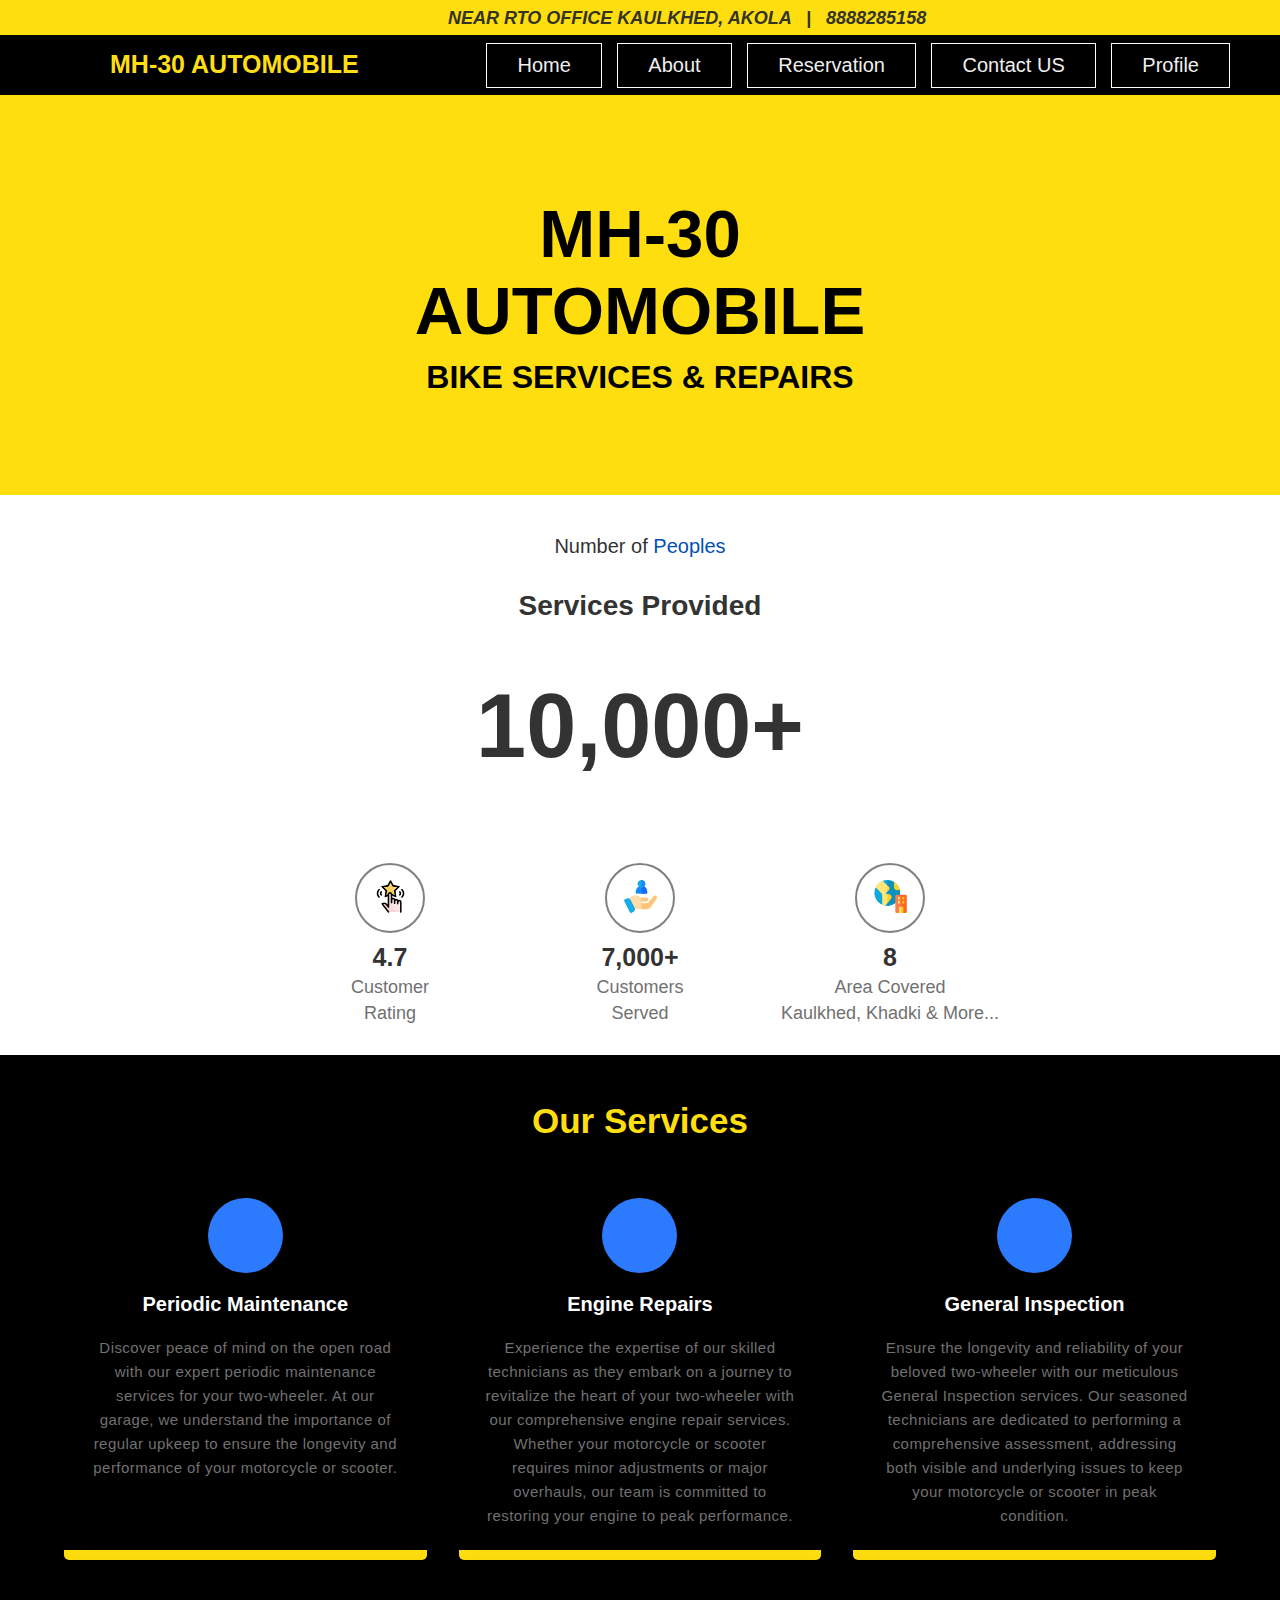
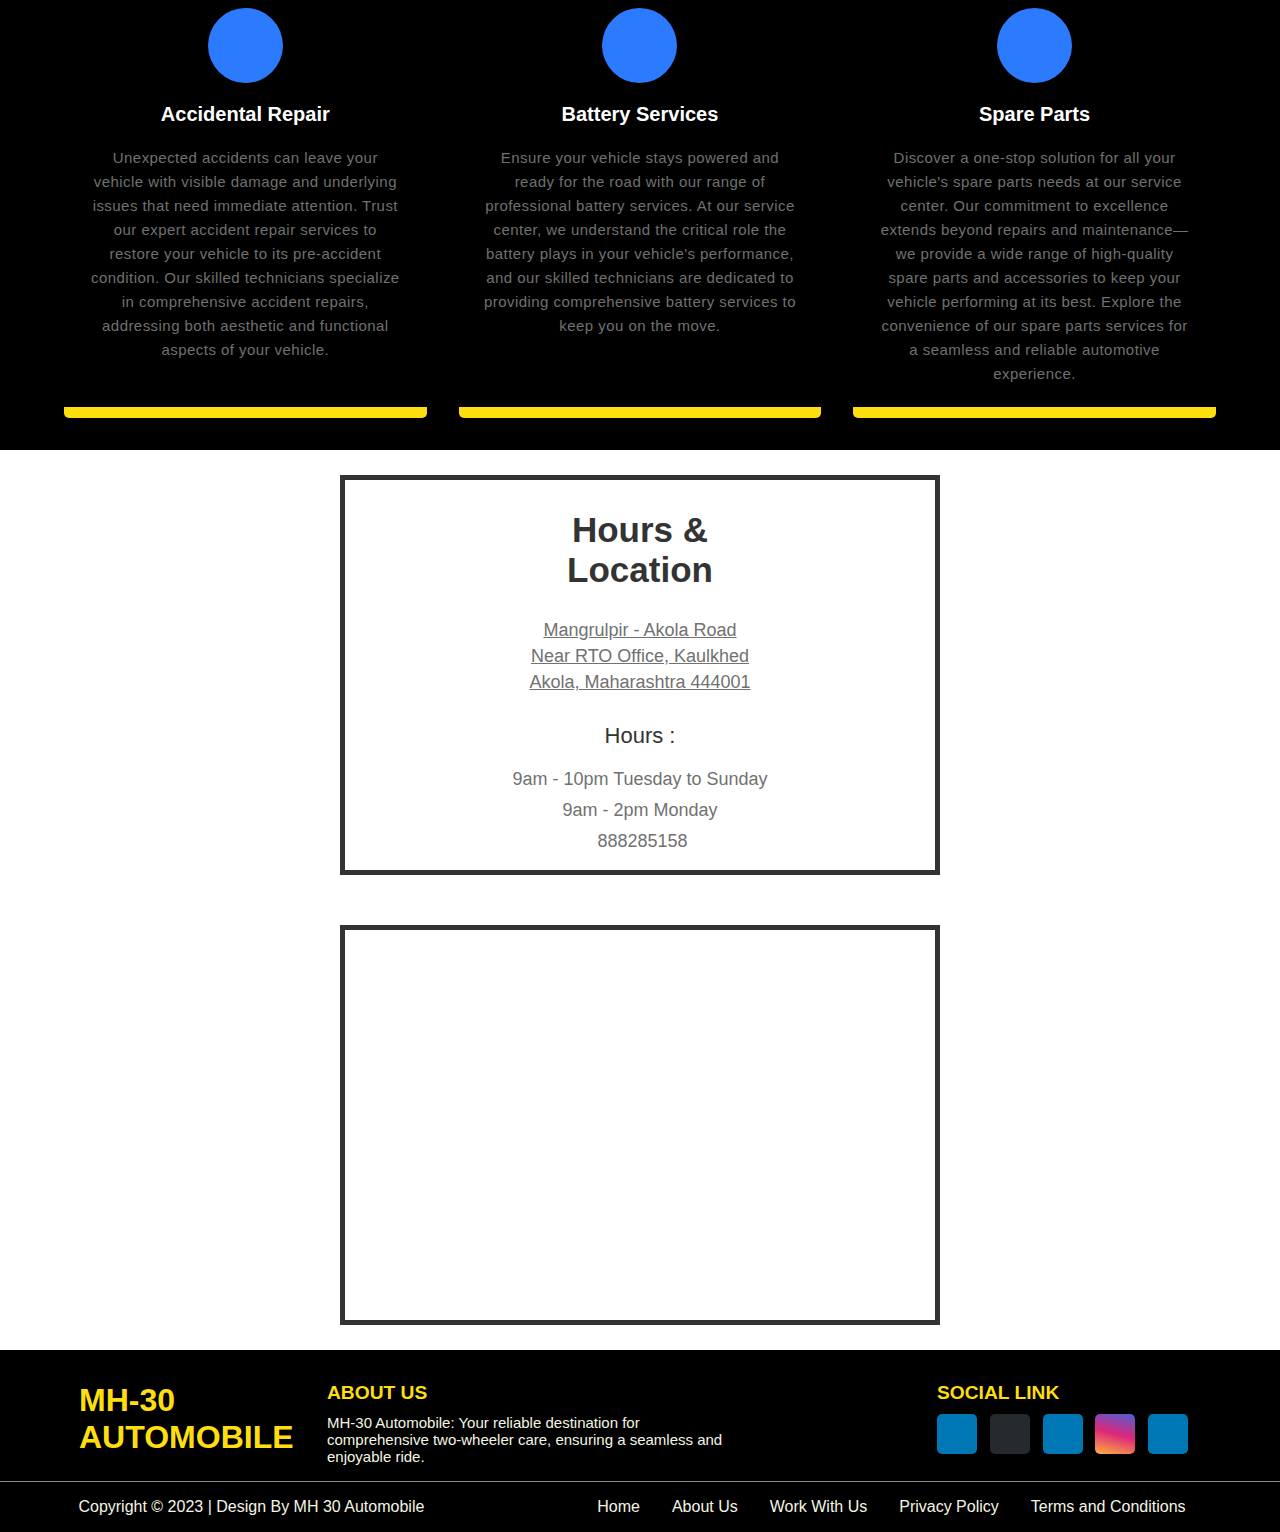
<file: index.html>
<!DOCTYPE html>
<html lang="en">
<head>
    <meta charset="UTF-8">
    <meta name="viewport" content="width=device-width, initial-scale=1.0">
    <title>MH-30 AUTOMOBILE | Home</title>
    <link rel="icon" href="./assets/images/pngtree-letter-x-logo-png-image_3990472.png"/>
    <link rel="stylesheet" href="./styles/style.css" type="text/css"/>
    <link rel="stylesheet" href="https://cdnjs.cloudflare.com/ajax/libs/font-awesome/6.4.2/css/all.min.css" integrity="sha512-z3gLpd7yknf1YoNbCzqRKc4qyor8gaKU1qmn+CShxbuBusANI9QpRohGBreCFkKxLhei6S9CQXFEbbKuqLg0DA==" crossorigin="anonymous" referrerpolicy="no-referrer" />
   
</head>
<body">

    <!--Header Section Start From Here-->
    <header>
        <!--Address Section Start From Here-->
        <div class="address">
            <p class="addText">NEAR RTO OFFICE KAULKHED, AKOLA &nbsp; | &nbsp;<i class="fa-solid fa-phone"></i>&nbsp;8888285158</p>
        </div>
        <!--Address Section Close Here-->
        <!--Navbar Section Start From Here -->
        <div class="nav">
            <input type="checkbox" id="nav-check">
            <div class="nav-header">
              <div class="nav-title">
                MH-30 AUTOMOBILE
              </div>
            </div>
            <div class="nav-btn">
              <label for="nav-check">
                <span></span>
                <span></span>
                <span></span>
              </label>
            </div>
            
            <div class="nav-links">
              <a href="./index.html" target="_self">Home</a>
              <a href="./Pages/about.html" target="_self">About</a>
              <a href="#" target="_self">Reservation</a>
              <a href="./Pages/contact.html" target="_self">Contact US</a>
              <a href="./index.html" target="_self">Profile</a>
            </div>
          </div>
        <!--Navbar Section Close Here-->
    </header>
    <!--Header Section Close Here-->

    <!--Main Section Start Here-->
    <main id="content">
        
    <!--Search Section-->
    <div class="flex-container1">
        <div>
            <p>MH-30 AUTOMOBILE</p>
            <div id="dropdownDiv">
                <p>BIKE SERVICES & REPAIRS</p>
            </div>
        </div>
        
    </div>
    <!--Search Section Close Here-->


    <!--Main Section First-->
    <section>
        
        <div class="homeContainer">
            <div class="desc_1">
                <p>Number of <span class="desc_span">Peoples</span></p>
            </div>
            <div class="desc_2">
                <p>Services Provided</p>
            </div>
            <div class="desc_3">
                <p>10,000+</p>
            </div>
        </div>

        <div class="ratingContainer">
            <div>
                <div class="logo">
                    <img src="./assets/icon/ratings.png" alt="rating"/>
                </div>
                <span class="rating_heading">4.7</span>
                <span class="rating_subheading">Customer</span>
                <span class="rating_subheading">Rating</span>
            </div>

            <div>
                <div class="logo">
                    <img src="./assets/icon/serviced.png" alt="serviced"/>
                </div>
                <span class="rating_heading">7,000+</span>
                <span class="rating_subheading">Customers</span>
                <span class="rating_subheading">Served</span>
            </div>

            <div>
                <div class="logo">
                    <img src="./assets/icon/office.png" alt="office"/>
                </div>
                <span class="rating_heading">8</span>
                <span class="rating_subheading">Area Covered</span>
                <span class="rating_subheading">Kaulkhed, Khadki & More...</span>
            </div>
        </div>
    </section>

    
    <!--Create a section that describes the restaurant.-->
    <section class="service-section">
        <div class="row">
          <p class="section-heading">Our Services</p>
        </div>
        <div class="row">
          <div class="column">
            <div class="card">
              <div class="icon-wrapper">
                <!-- <i class="fas fa-hammer"></i> -->
                <i class="fa-solid fa-calendar-days"></i>
              </div>
              <h3 class="service-heading">Periodic Maintenance</h3>
              <p class="service-desc">
                Discover peace of mind on the open road with our expert periodic maintenance services for your two-wheeler. At our garage, we understand the importance of regular upkeep to ensure the longevity and performance of your motorcycle or scooter.
              </p>
            </div>
          </div>
          <div class="column">
            <div class="card">
              <div class="icon-wrapper">
                <!-- <i class="fas fa-brush"></i> -->
                <i class="fa-solid fa-gear"></i>
              </div>
              <h3 class="service-heading">Engine Repairs</h3>
              <p class="service-desc">
                Experience the expertise of our skilled technicians as they embark on a journey to revitalize the heart of your two-wheeler with our comprehensive engine repair services. Whether your motorcycle or scooter requires minor adjustments or major overhauls, our team is committed to restoring your engine to peak performance.
              </p>
            </div>
          </div>
          <div class="column">
            <div class="card">
              <div class="icon-wrapper">
                <!-- <i class="fas fa-wrench"></i> -->
                <i class="fa-solid fa-screwdriver-wrench"></i>
              </div>
              <h3 class="service-heading">General Inspection</h3>
              <p class="service-desc">
                Ensure the longevity and reliability of your beloved two-wheeler with our meticulous General Inspection services. Our seasoned technicians are dedicated to performing a comprehensive assessment, addressing both visible and underlying issues to keep your motorcycle or scooter in peak condition.
              </p>
            </div>
          </div>
          <div class="column">
            <div class="card">
              <div class="icon-wrapper">
                <!-- <i class="fas fa-truck-pickup"></i> -->
                <i class="fa-solid fa-motorcycle"></i>
              </div>
              <h3 class="service-heading">Accidental Repair</h3>
              <p class="service-desc">
                Unexpected accidents can leave your vehicle with visible damage and underlying issues that need immediate attention. Trust our expert accident repair services to restore your vehicle to its pre-accident condition. Our skilled technicians specialize in comprehensive accident repairs, addressing both aesthetic and functional aspects of your vehicle.
              </p>
            </div>
          </div>
          <div class="column">
            <div class="card">
              <div class="icon-wrapper">
                <!-- <i class="fas fa-broom"></i> -->
                <i class="fa-solid fa-car-battery"></i>
              </div>
              <h3 class="service-heading">Battery Services</h3>
              <p class="service-desc">
                Ensure your vehicle stays powered and ready for the road with our range of professional battery services. At our service center, we understand the critical role the battery plays in your vehicle's performance, and our skilled technicians are dedicated to providing comprehensive battery services to keep you on the move.
              </p>
            </div>
          </div>
          <div class="column">
            <div class="card">
              <div class="icon-wrapper">
                <!-- <i class="fas fa-plug"></i> -->
                <i class="fa-solid fa-cart-shopping"></i>
              </div>
              <h3 class="service-heading">Spare Parts</h3>
              <p class="service-desc">
                Discover a one-stop solution for all your vehicle's spare parts needs at our service center. Our commitment to excellence extends beyond repairs and maintenance—we provide a wide range of high-quality spare parts and accessories to keep your vehicle performing at its best. Explore the convenience of our spare parts services for a seamless and reliable automotive experience.
              </p>
            </div>
          </div>
        </div>
      </section>
    <!--Create a section that displays the restaurant's unique selling points, like images of dishes, special ingredients, or happy customers.-->

    <!--Main Section - 2-->
    <section>
        <div class="locationContainer">
            <div>
                <div class="location">
                    <span class="locationHeading">Hours &</span>
                    <span class="locationHeading">Location</span>
                    <span class="locationSubheading">Mangrulpir - Akola Road </span>
                    <span class="locationSubheading_1">Near RTO Office, Kaulkhed</span>
                    <span class="locationSubheading_1">Akola, Maharashtra 444001</span>
                </div>
                <div class="timing">
                    <span class="timingHeading">Hours : </span>
                    <span class="timingHeading_2">9am - 10pm Tuesday to Sunday</span>
                    <span class="timingHeading_3">9am - 2pm Monday </span>
                    <span class="timingHeading_3"><i class="fa-solid fa-phone"></i>&nbsp;888285158</span>
                </div>
            </div>
            <div>
                <iframe src="https://www.google.com/maps/embed?pb=!1m18!1m12!1m3!1d3732.923018325362!2d77.0147766748109!3d20.67271068088905!2m3!1f0!2f0!3f0!3m2!1i1024!2i768!4f13.1!3m3!1m2!1s0x3bd72d71a2e3024d%3A0x89568a92b4a2dac9!2sMh%2030%20automobile!5e0!3m2!1sen!2sin!4v1694452022512!5m2!1sen!2sin" width="100%" height="100%" style="border:0;" allowfullscreen="" loading="lazy" referrerpolicy="no-referrer-when-downgrade"></iframe>
            </div>
        </div>
    </section>  


    </main>
    <!--Main Section Close Here-->


    <!--Footer Section Start From Here-->
    <footer id="footer">
        <div class="upper-footer">
            <div class="up-left">
                <div class="image">
                   <p>MH-30 AUTOMOBILE</p>
                </div>
                <div class="content">
                    <h2 class="footer-heading"> About Us</h2>
                    <p class="description">
                        MH-30 Automobile: Your reliable destination for comprehensive two-wheeler care, ensuring a seamless and enjoyable ride.
                    </p>
                </div>
            </div>
            <div class="up-right">
                <h2 class="footer-heading">Social Link</h2>
                <ul>
                    <li class="linkedIn"><a href="https://www.linkedin.com/in/fullstack-devloper-rushikesh-ingale/" target="_blank"><i class="fa-brands fa-twitter" style="color: #ffffff;"></i></a></li>
                    <li class="github"><a href="https://github.com/MrRushikesh" target="_blank"><i class="fa-brands fa-github" style="color: #fafcff;"></i></a></li>
                    <li class="linkedIn"><a href="#"><i class="fa-brands fa-facebook-f" style="color: #ffffff;"></i></a></li>
                    <li class="instagram"><a href="#"><i class="fa-brands fa-instagram" style="color: #ffffff;"></i></a></li>
                    <li class="youtube"><a href="#"></a><i class="fa-brands fa-linkedin" style="color: #ffffff;"></i></li>
                </ul>
            </div>
        </div>

        <div class="down-footer">
            <p class="leftPara">Copyright &copy; 2023 | Design By MH 30 Automobile</p>
            <ul class="footer-li">
                <li><a href="./index.html">Home</a></li>
                <li><a href="./Pages/about.html">About Us</a></li>
                <li><a href="#">Work With Us</a></li>
                <li><a href="#">Privacy Policy</a></li>
                <li><a href="#">Terms and Conditions</a></li>
            </ul>
        </div>
    </footer>

   
   

    
</body>
</html>
</file>
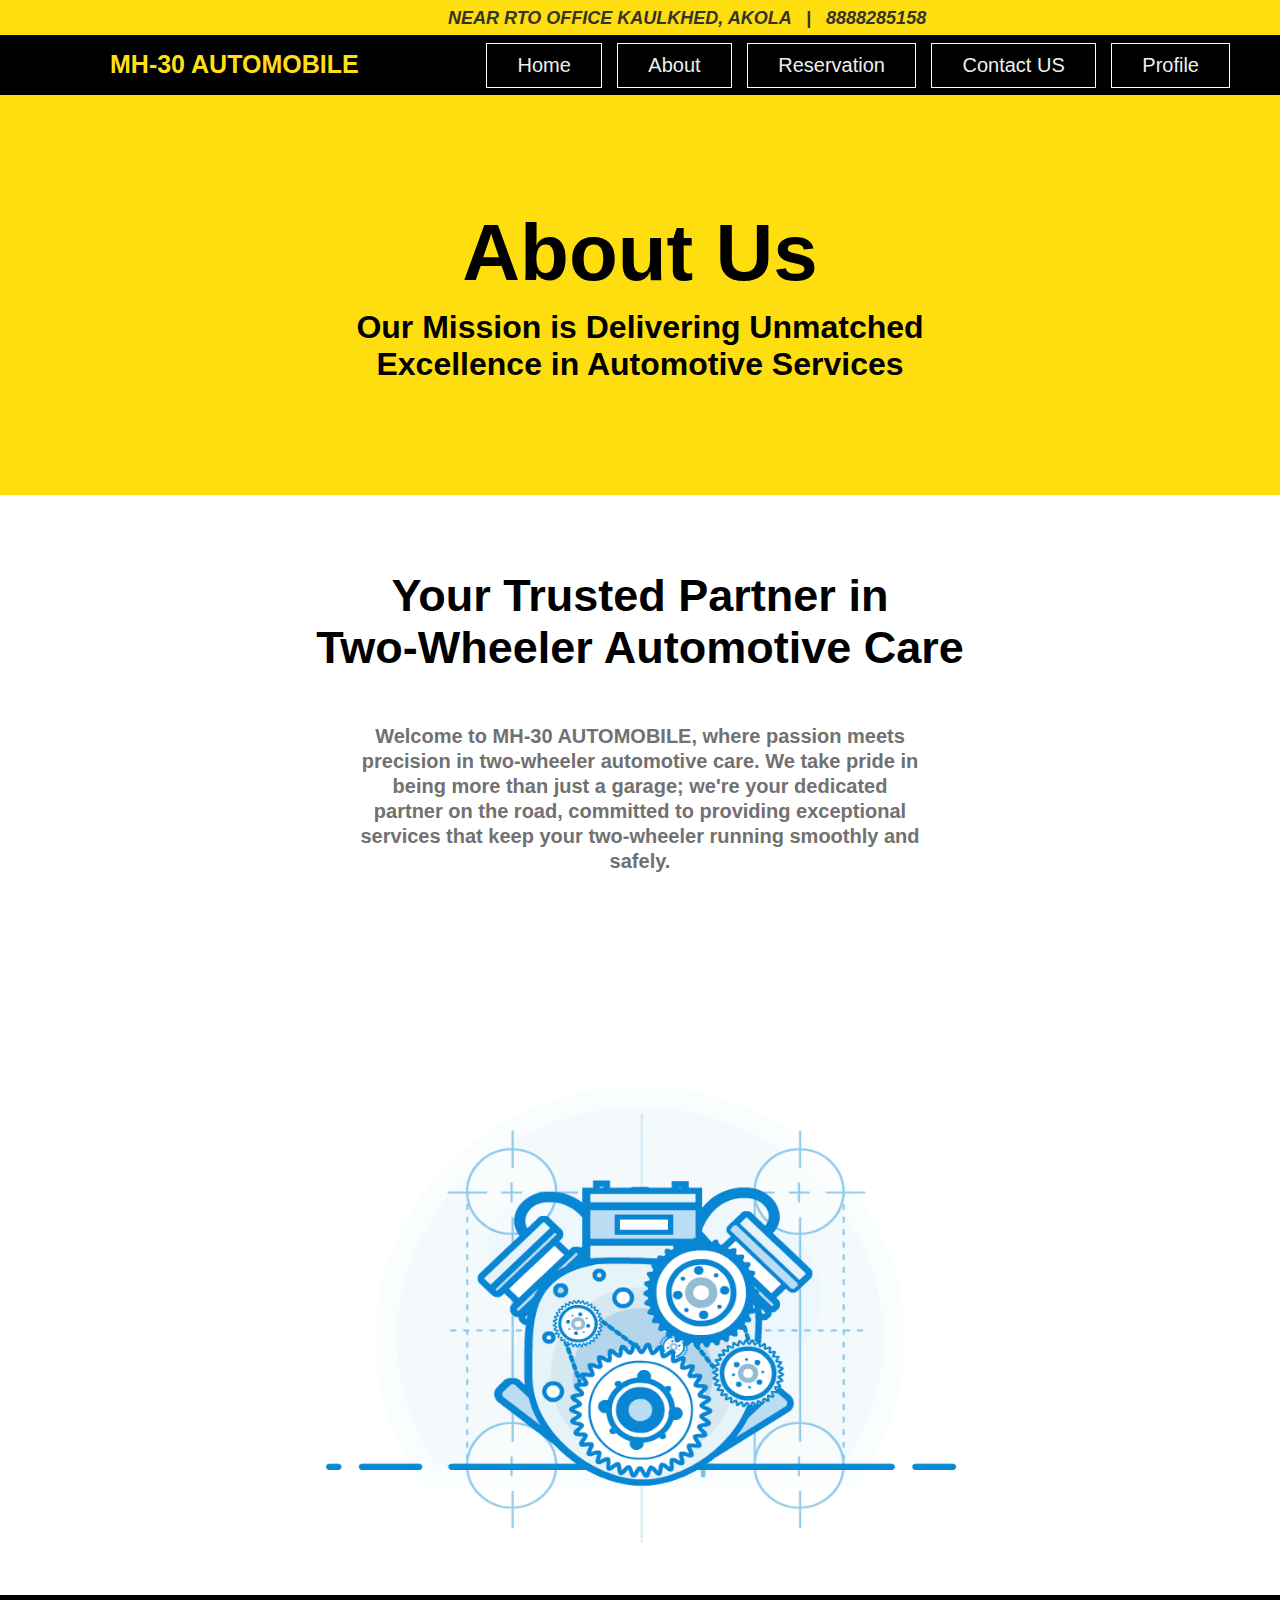
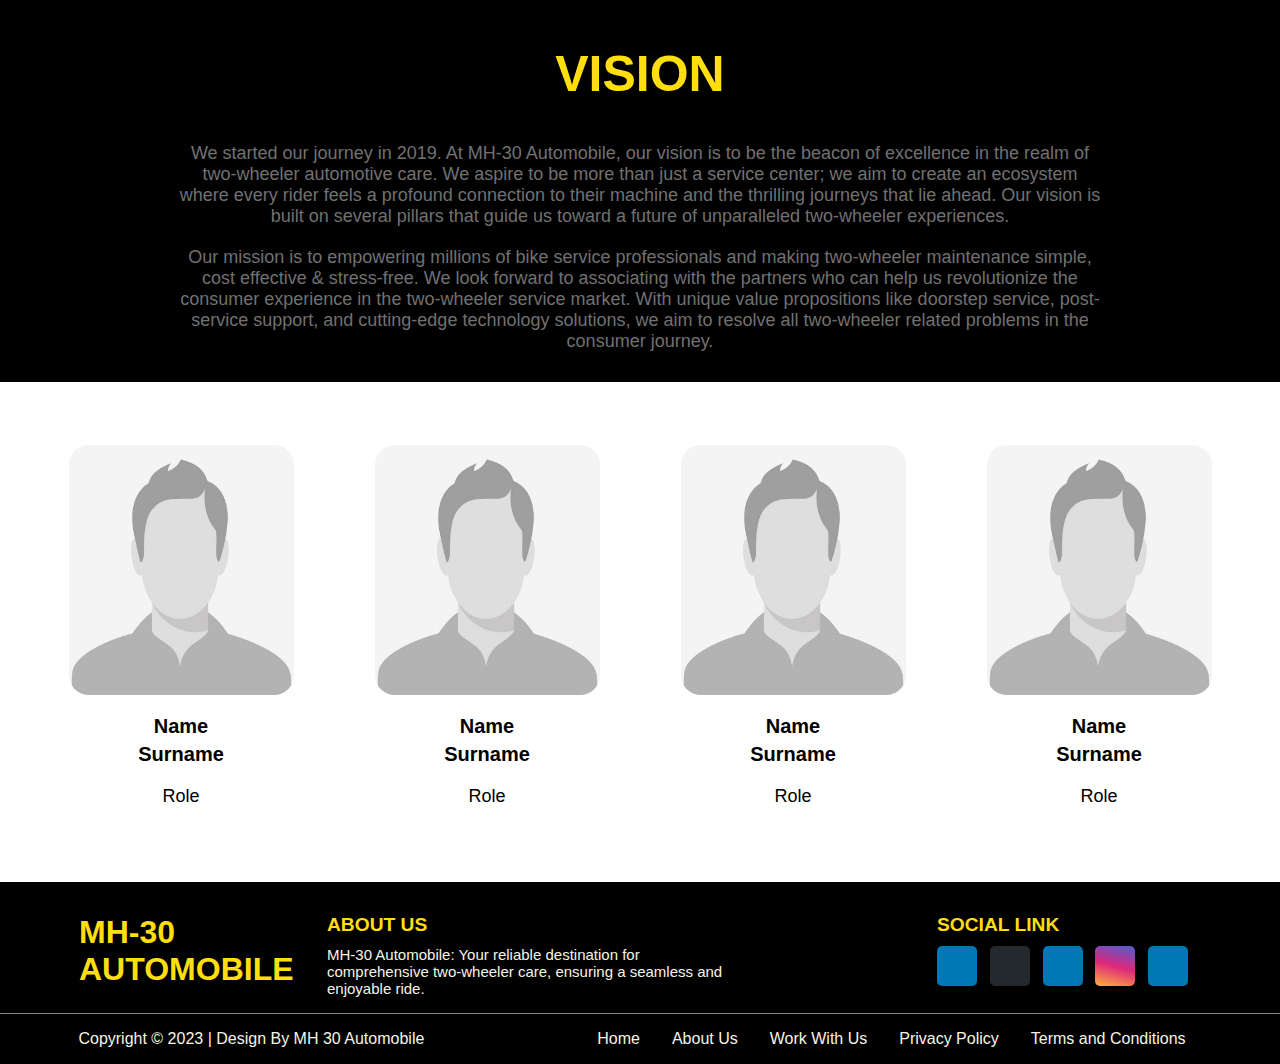
<file: Pages/about.html>
<!DOCTYPE html>
<html lang="en">
<head>
    <meta charset="UTF-8">
    <meta name="viewport" content="width=device-width, initial-scale=1.0">
    <title>MH-30 AUTOMOBILE| About</title>
    <link rel="icon" href="../assets/images/pngtree-letter-x-logo-png-image_3990472.png"/>
    <link rel="stylesheet" type="text/css" href="../styles/about.css"/>
    <link rel="stylesheet" href="https://cdnjs.cloudflare.com/ajax/libs/font-awesome/6.4.2/css/all.min.css" integrity="sha512-z3gLpd7yknf1YoNbCzqRKc4qyor8gaKU1qmn+CShxbuBusANI9QpRohGBreCFkKxLhei6S9CQXFEbbKuqLg0DA==" crossorigin="anonymous" referrerpolicy="no-referrer" />
    
</head>
<body>
    <!--Header Section Start From Here-->
    <header>
        <!--Address Section Start From Here-->
        <div class="address">
            <p class="addText">NEAR RTO OFFICE KAULKHED, AKOLA &nbsp; | &nbsp;<i class="fa-solid fa-phone"></i>&nbsp;8888285158</p>
        </div>
        <!--Address Section Close Here-->
        <!--Navbar Section Start From Here -->
        <div class="nav">
            <input type="checkbox" id="nav-check">
            <div class="nav-header">
              <div class="nav-title">
                MH-30 AUTOMOBILE
              </div>
            </div>
            <div class="nav-btn">
              <label for="nav-check">
                <span></span>
                <span></span>
                <span></span>
              </label>
            </div>
            
            <div class="nav-links">
              <a href="../index.html" target="_self">Home</a>
              <a href="./about.html" target="_self">About</a>
              <a href="#" target="_self">Reservation</a>
              <a href="./contact.html" target="_self">Contact US</a>
              <a href="../index.html" target="_self">Profile</a>
            </div>
          </div>
        <!--Navbar Section Close Here-->
    </header>
    <!--Header Section Close Here-->

  

    <!--Restaurant images.-->
    <section>
        <div class="flex-container1">
            <div>
                <p>About Us</p>
                <div id="dropdownDiv">
                    <p>Our Mission is Delivering Unmatched Excellence in Automotive Services</p>
                </div>
            </div>
            
        </div>
    </section>


    <!--Create a section containing the history of the restaurant.-->
    <section>
        <div class="historyContainer">
            <div>
               <div class="historyHeading">
                    <span>Your Trusted Partner in</span>
                    <span>Two-Wheeler Automotive Care</span>
               </div>
               <div class="historyDesc">
                    <p>Welcome to MH-30 AUTOMOBILE, where passion meets precision in two-wheeler automotive care. We take pride in being more than just a garage; we're your dedicated partner on the road, committed to providing exceptional services that keep your two-wheeler running smoothly and safely.</p>
               </div>
            </div>

            <div>
                <img src="../assets/gif/engine-animation.gif" alt="pic"/>
            </div>

        </div>
    </section>


    <section>
        <div class="detailsContainer">
            <div>
               <div class="detailsHeading">
                    <span>VISION</span>
               </div>
               <div class="detailsDesc">
                    <p>We started our journey in 2019. At MH-30 Automobile, our vision is to be the beacon of excellence in the realm of two-wheeler automotive care. We aspire to be more than just a service center; we aim to create an ecosystem where every rider feels a profound connection to their machine and the thrilling journeys that lie ahead. Our vision is built on several pillars that guide us toward a future of unparalleled two-wheeler experiences.

                    </p>

                    <p>Our mission is to empowering millions of bike service professionals and making two-wheeler maintenance simple, cost effective & stress-free. We look forward to associating with the partners who can help us revolutionize the consumer experience in the two-wheeler service market. With unique value propositions like doorstep service, post-service support, and cutting-edge technology solutions, we aim to resolve all two-wheeler related problems in the consumer journey.</p>
               </div>
            </div>
        </div>
    </section>


    <!--Staff & chef review/ introduction/overview etc.-->
    <section>
        <div class="staffContainer">
            <div class="box">
               <img src="../assets/gif/pic.jpg" alt="pic1"/>
               <span class="staffName">Name</span>
               <span class="staffSurname">Surname</span>
               <span class="staffRole">Role</span>
            </div>

            <div>
                <img src="../assets/gif/pic.jpg" alt="pic1"/>
                <span class="staffName">Name</span>
                <span class="staffSurname">Surname</span>
                <span class="staffRole">Role</span>
             </div>

             <div>
                <img src="../assets/gif/pic.jpg" alt="pic1"/>
                <span class="staffName">Name</span>
                <span class="staffSurname">Surname</span>
                <span class="staffRole">Role</span>
             </div>

             <div>
                <img src="../assets/gif/pic.jpg" alt="pic1"/>
                <span class="staffName">Name</span>
                <span class="staffSurname">Surname</span>
                <span class="staffRole">Role</span>
             </div>


        </div>

    </section>

    
    <!--Footer Section Start From Here-->
    <footer id="footer">
        <div class="upper-footer">
            <div class="up-left">
                <div class="image">
                   <p>MH-30 AUTOMOBILE</p>
                </div>
                <div class="content">
                    <h2 class="footer-heading"> About Us</h2>
                    <p class="description">
                        MH-30 Automobile: Your reliable destination for comprehensive two-wheeler care, ensuring a seamless and enjoyable ride.
                    </p>
                </div>
            </div>
            <div class="up-right">
                <h2 class="footer-heading">Social Link</h2>
                <ul>
                    <li class="linkedIn"><a href="https://www.linkedin.com/in/fullstack-devloper-rushikesh-ingale/" target="_blank"><i class="fa-brands fa-twitter" style="color: #ffffff;"></i></a></li>
                    <li class="github"><a href="https://github.com/MrRushikesh" target="_blank"><i class="fa-brands fa-github" style="color: #fafcff;"></i></a></li>
                    <li class="linkedIn"><a href="#"><i class="fa-brands fa-facebook-f" style="color: #ffffff;"></i></a></li>
                    <li class="instagram"><a href="#"><i class="fa-brands fa-instagram" style="color: #ffffff;"></i></a></li>
                    <li class="youtube"><a href="#"></a><i class="fa-brands fa-linkedin" style="color: #ffffff;"></i></li>
                </ul>
            </div>
        </div>

        <div class="down-footer">
            <p class="leftPara">Copyright &copy; 2023 | Design By MH 30 Automobile</p>
            <ul class="footer-li">
                <li><a href="./index.html">Home</a></li>
                <li><a href="./Pages/about.html">About Us</a></li>
                <li><a href="#">Work With Us</a></li>
                <li><a href="#">Privacy Policy</a></li>
                <li><a href="#">Terms and Conditions</a></li>
            </ul>
        </div>
    </footer>
    

    
</body>
</html>
</file>
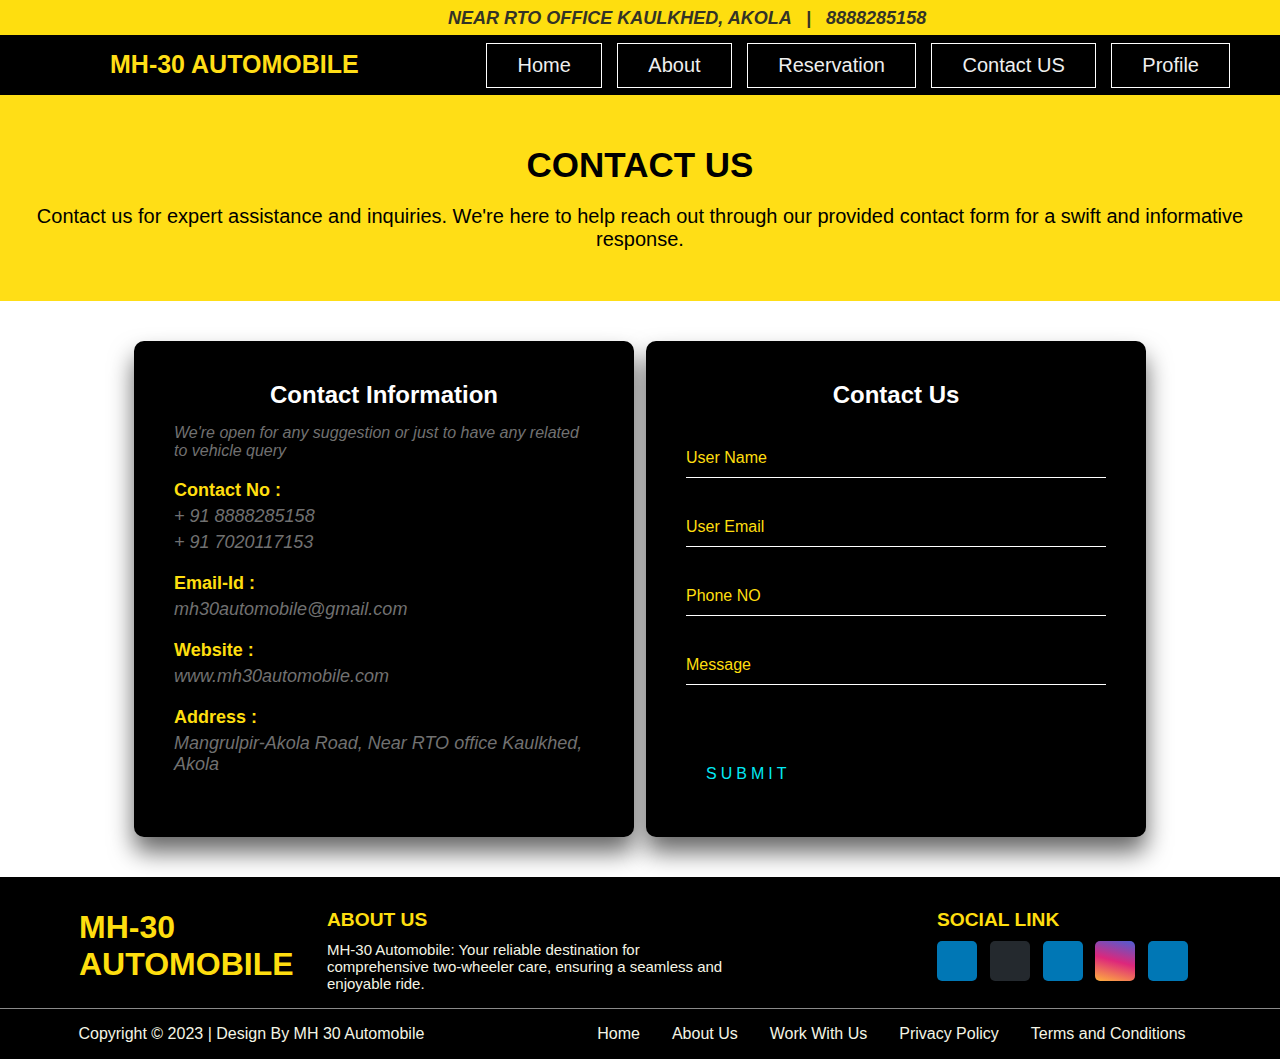
<file: Pages/contact.html>
<!DOCTYPE html>
<html lang="en">
<head>
    <meta charset="UTF-8">
    <meta name="viewport" content="width=device-width, initial-scale=1.0">
    <title>MH-30 AUTOMOBILE | Contact</title>
    <link rel="icon" href="../assets/images/pngtree-letter-x-logo-png-image_3990472.png"/>
    <link rel="stylesheet" href="../styles/contact.css" type="text/css"/>
    <link rel="stylesheet" href="https://cdnjs.cloudflare.com/ajax/libs/font-awesome/6.4.2/css/all.min.css" integrity="sha512-z3gLpd7yknf1YoNbCzqRKc4qyor8gaKU1qmn+CShxbuBusANI9QpRohGBreCFkKxLhei6S9CQXFEbbKuqLg0DA==" crossorigin="anonymous" referrerpolicy="no-referrer" />
 

</head>
<body>
    
    <!--Header Section Start From Here-->
    <header>
        <!--Address Section Start From Here-->
        <div class="address">
            <p class="addText">NEAR RTO OFFICE KAULKHED, AKOLA &nbsp; | &nbsp;<i class="fa-solid fa-phone"></i>&nbsp;8888285158</p>
        </div>
        <!--Address Section Close Here-->
        <!--Navbar Section Start From Here -->
        <div class="nav">
            <input type="checkbox" id="nav-check">
            <div class="nav-header">
              <div class="nav-title">
                MH-30 AUTOMOBILE
              </div>
            </div>
            <div class="nav-btn">
              <label for="nav-check">
                <span></span>
                <span></span>
                <span></span>
              </label>
            </div>
            
            <div class="nav-links">
              <a href="../index.html" target="_self">Home</a>
              <a href="./about.html" target="_self">About</a>
              <a href="#" target="_self">Reservation</a>
              <a href="./contact.html" target="_self">Contact US</a>
              <a href="../index.html" target="_self">Profile</a>
            </div>
          </div>
        <!--Navbar Section Close Here-->
    </header>
    <!--Header Section Close Here-->


    <section>
        <div class="mainContainer">

            <div class="contactHeading">
                <div>
                     <span>CONTACT US</span>
                     <p>Contact us for expert assistance and inquiries. We're here to help reach out through our provided contact form for a swift and informative response.</p>
                </div>
             </div>


            <div class="formContainer">

              <div class="contact-info">
                <div class="info-heading">
                    <h2>Contact Information</h2>
                    <span>We're open for any suggestion or just to have any related to vehicle query</span>
                </div>
               

               
                  
                  <div class="desc-content">
                      <span class="span_1">Contact No : </span>
                      <span class="span_2">&plus; 91 8888285158</span>
                      <span class="span_2">&plus; 91 7020117153</span>
                  </div>
               

               
                
                  <div class="desc-content">
                      <span class="span_1">Email-Id : </span>
                      <span class="span_2">mh30automobile@gmail.com</span>
                  </div>
              

              
                  <div class="desc-content">
                      <span class="span_1">Website : </span>
                      <span class="span_2">www.mh30automobile.com</span>
                  </div>
               

               
                  <div class="desc-content">
                      <span class="span_1">Address : </span>
                      <span class="span_2">Mangrulpir-Akola Road, Near RTO office Kaulkhed, Akola</span>
                  </div>
   
                  
              </div>


                <div class="login-box">
                    <h2>Contact Us</h2>
                    <form>
                      <div class="user-box">
                        <input type="text" name="" required="">
                        <label>User Name</label>
                      </div>
                      <div class="user-box">
                        <input type="email" name="" required="">
                        <label>User Email</label>
                      </div>
                      <div class="user-box">
                        <input type="tel" name="" required="">
                        <label>Phone NO</label>
                      </div>
                      <div class="user-box">
                        <input type="text" name="" required="">
                        <label>Message</label>
                      </div>

                      <a href="#">
                        <span></span>
                        <span></span>
                        <span></span>
                        <span></span>
                        Submit
                      </a>
                    </form>
                </div>





            </div>

        </div>      
    </section>

    
    <!--Footer Section Start From Here-->
    <footer id="footer">
        <div class="upper-footer">
            <div class="up-left">
                <div class="image">
                   <p>MH-30 AUTOMOBILE</p>
                </div>
                <div class="content">
                    <h2 class="footer-heading"> About Us</h2>
                    <p class="description">
                        MH-30 Automobile: Your reliable destination for comprehensive two-wheeler care, ensuring a seamless and enjoyable ride.
                    </p>
                </div>
            </div>
            <div class="up-right">
                <h2 class="footer-heading">Social Link</h2>
                <ul>
                    <li class="linkedIn"><a href="https://www.linkedin.com/in/fullstack-devloper-rushikesh-ingale/" target="_blank"><i class="fa-brands fa-twitter" style="color: #ffffff;"></i></a></li>
                    <li class="github"><a href="https://github.com/MrRushikesh" target="_blank"><i class="fa-brands fa-github" style="color: #fafcff;"></i></a></li>
                    <li class="linkedIn"><a href="#"><i class="fa-brands fa-facebook-f" style="color: #ffffff;"></i></a></li>
                    <li class="instagram"><a href="#"><i class="fa-brands fa-instagram" style="color: #ffffff;"></i></a></li>
                    <li class="youtube"><a href="#"></a><i class="fa-brands fa-linkedin" style="color: #ffffff;"></i></li>
                </ul>
            </div>
        </div>

        <div class="down-footer">
            <p class="leftPara">Copyright &copy; 2023 | Design By MH 30 Automobile</p>
            <ul class="footer-li">
                <li><a href="./index.html">Home</a></li>
                <li><a href="./Pages/about.html">About Us</a></li>
                <li><a href="#">Work With Us</a></li>
                <li><a href="#">Privacy Policy</a></li>
                <li><a href="#">Terms and Conditions</a></li>
            </ul>
        </div>
    </footer>

    
    


    <script src="../script/contact.js"></script>

    
</body>
</html>
</file>
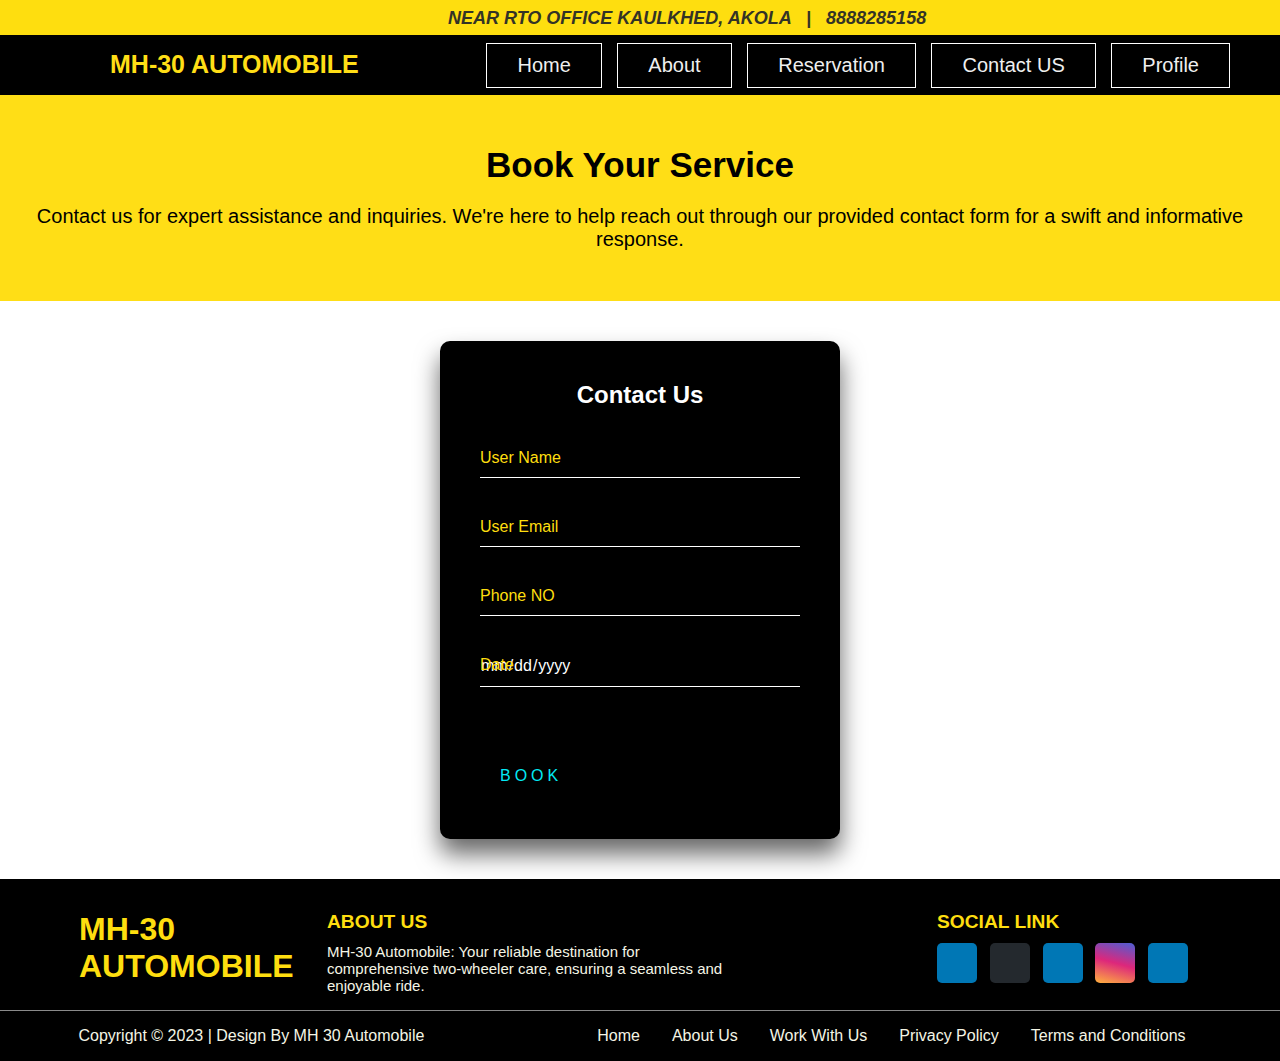
<file: Pages/reservation.html>
<!DOCTYPE html>
<html lang="en">
<head>
    <meta charset="UTF-8">
    <meta name="viewport" content="width=device-width, initial-scale=1.0">
    <title>MH-30 AUTOMOBILE | Contact</title>
    <link rel="icon" href="../assets/images/pngtree-letter-x-logo-png-image_3990472.png"/>
    <link rel="stylesheet" href="../styles/reservation.css" type="text/css"/>
    <link rel="stylesheet" href="https://cdnjs.cloudflare.com/ajax/libs/font-awesome/6.4.2/css/all.min.css" integrity="sha512-z3gLpd7yknf1YoNbCzqRKc4qyor8gaKU1qmn+CShxbuBusANI9QpRohGBreCFkKxLhei6S9CQXFEbbKuqLg0DA==" crossorigin="anonymous" referrerpolicy="no-referrer" />
 

</head>
<body>
    
    <!--Header Section Start From Here-->
    <header>
        <!--Address Section Start From Here-->
        <div class="address">
            <p class="addText">NEAR RTO OFFICE KAULKHED, AKOLA &nbsp; | &nbsp;<i class="fa-solid fa-phone"></i>&nbsp;8888285158</p>
        </div>
        <!--Address Section Close Here-->
        <!--Navbar Section Start From Here -->
        <div class="nav">
            <input type="checkbox" id="nav-check">
            <div class="nav-header">
              <div class="nav-title">
                MH-30 AUTOMOBILE
              </div>
            </div>
            <div class="nav-btn">
              <label for="nav-check">
                <span></span>
                <span></span>
                <span></span>
              </label>
            </div>
            
            <div class="nav-links">
              <a href="../index.html" target="_self">Home</a>
              <a href="./about.html" target="_self">About</a>
              <a href="#" target="_self">Reservation</a>
              <a href="./contact.html" target="_self">Contact US</a>
              <a href="../index.html" target="_self">Profile</a>
            </div>
          </div>
        <!--Navbar Section Close Here-->
    </header>
    <!--Header Section Close Here-->


    <section>
        <div class="mainContainer">

            <div class="contactHeading">
                <div>
                     <span>Book Your Service</span>
                     <p>Contact us for expert assistance and inquiries. We're here to help reach out through our provided contact form for a swift and informative response.</p>
                </div>
             </div>


            <div class="formContainer">
                <div class="login-box">
                    <h2>Contact Us</h2>
                    <form>
                      <div class="user-box">
                        <input type="text" name="" required="">
                        <label>User Name</label>
                      </div>
                      <div class="user-box">
                        <input type="email" name="" required="">
                        <label>User Email</label>
                      </div>
                      <div class="user-box">
                        <input type="tel" name="" required="">
                        <label>Phone NO</label>
                      </div>

                      <div class="user-box">
                        <input type="Date" placeholder="Enter Date" name="" required="">
                        <label>Date</label>
                      </div>

                      <a href="#">
                        <span></span>
                        <span></span>
                        <span></span>
                        <span></span>
                        Book
                      </a>
                    </form>
                </div>
            </div>

        </div>      
    </section>

    
    <!--Footer Section Start From Here-->
    <footer id="footer">
        <div class="upper-footer">
            <div class="up-left">
                <div class="image">
                   <p>MH-30 AUTOMOBILE</p>
                </div>
                <div class="content">
                    <h2 class="footer-heading"> About Us</h2>
                    <p class="description">
                        MH-30 Automobile: Your reliable destination for comprehensive two-wheeler care, ensuring a seamless and enjoyable ride.
                    </p>
                </div>
            </div>
            <div class="up-right">
                <h2 class="footer-heading">Social Link</h2>
                <ul>
                    <li class="linkedIn"><a href="https://www.linkedin.com/in/fullstack-devloper-rushikesh-ingale/" target="_blank"><i class="fa-brands fa-twitter" style="color: #ffffff;"></i></a></li>
                    <li class="github"><a href="https://github.com/MrRushikesh" target="_blank"><i class="fa-brands fa-github" style="color: #fafcff;"></i></a></li>
                    <li class="linkedIn"><a href="#"><i class="fa-brands fa-facebook-f" style="color: #ffffff;"></i></a></li>
                    <li class="instagram"><a href="#"><i class="fa-brands fa-instagram" style="color: #ffffff;"></i></a></li>
                    <li class="youtube"><a href="#"></a><i class="fa-brands fa-linkedin" style="color: #ffffff;"></i></li>
                </ul>
            </div>
        </div>

        <div class="down-footer">
            <p class="leftPara">Copyright &copy; 2023 | Design By MH 30 Automobile</p>
            <ul class="footer-li">
                <li><a href="./index.html">Home</a></li>
                <li><a href="./Pages/about.html">About Us</a></li>
                <li><a href="#">Work With Us</a></li>
                <li><a href="#">Privacy Policy</a></li>
                <li><a href="#">Terms and Conditions</a></li>
            </ul>
        </div>
    </footer>

    
    


    <script src="../script/contact.js"></script>

    
</body>
</html>
</file>
<file: styles/style.css>
@import url("https://fonts.googleapis.com/css2?family=Poppins:wght@200&display=swap" );

/* Universal Slector */
*{
    margin: 0;
    padding: 0;
    box-sizing: border-box;
    font-family: sans-serif;
    text-decoration: none;
}

/* Header Section */
header{
    /* position: fixed; */
    height: 100%;
    width: 100%;
}

/* Top Address Section Start From Here */

.address{
    /* border: 2px solid blue; */
    height: 35px;
    background-color: #fede0f;
    position: relative;
    text-align: center;
}

.address > p{
    position: absolute;
    margin-top: 8px;
    margin-left: 35%;
    text-align: center;
    color:#333326;
    font-weight: bold;
    font-style:oblique;
    font-size: 18px;

}


@media screen and (max-width:800px){

    /* .address{
        background-color: red;

    } */
    .address > p{
        position: absolute;
        margin-top: 10px;
        margin-left: 18%;
        text-align: center;
        font-size: 16px;
        /* color:white; */
    
    }
    
}

@media screen and (max-width:600px){

    /* .address{
        background-color: green;
    } */
 
    .address > p{
        position: absolute;
        margin-top: 10px;
        margin-left: 8%;
        text-align: center;
        font-size: 13px;
        /* color:white; */
        /* background-color: red; */
    
    }
    
}

@media screen and (max-width:400px){

    .address{
        /* background-color: blue; */
        height: 60px;
    }
 
    .address > p{
        position: absolute;
        margin-top: 10px;
        /* margin-left: 8%; */
        text-align: center;
        font-size: 18px;
        /* color:white; */
        /* background-color: red; */
    
    }
    
}

/* Top Address Section Close Here */



/* Navbar Section Start From Here */

  
  .nav {
    height: 60px;
    width: 100%;
    background-color: #000;
    position: relative;
    /* border: 2px solid red; */
  }
  
  .nav > .nav-header {
    display: inline;
  }
  
  .nav > .nav-header > .nav-title {
    display: inline-block;
    font-size: 25px;
    font-weight: bolder;
    color: #ffde16;
    /* border: 2px solid orange; */
    margin-left:100px;
    /* font-style: oblique; */
    padding: 15px 10px 10px 10px;
  }
  
  .nav > .nav-btn {
    display: none;
  }
  
  .nav > .nav-links {
    display: inline;
    float: right;
    font-size: 20px;
    /* width:50%; */
    /* border: 2px solid green; */
    background-color: #000;
    margin-right: 50px;
    height: 100%;;
  }
  
  .nav > .nav-links > a {
    display: inline-block;
    margin-top:8px;
    margin-bottom: 2px;
    padding: 10px 30px 10px 30px;
    margin-left:10px;
    text-decoration: none;
    color: #efefef;
    border: 1px solid white;
  }
  
  .nav > .nav-links > a:hover {
    /* background-color: rgba(0, 0, 0, 0.3); */
    /* border:1px solid white; */
    background-color:#ffde16;
    color: #000;
  }
  
  .nav > #nav-check {
    display: none;
  }

  
  @media (max-width:1200px) {
    /* .nav{
        background-color: red;
    } */

    .nav > .nav-header > .nav-title {
        display: inline-block;
        font-size: 25px;
        font-weight: bolder;
        color: #ffde16;
        /* border: 2px solid orange; */
        margin-left:100px;
        /* font-style: oblique; */
        padding: 13px 10px 10px 10px;
      }
 
    .nav > .nav-btn {
      display: inline-block;
      position: absolute;
      right: 30px;
      top: 0px;
      /* border: 2px solid green; */
 
    }
    .nav > .nav-btn > label {
      display: inline-block;
      width: 50px;
      height: 50px;
      padding: 13px;
    
    }
    .nav > .nav-btn > label:hover,.nav  #nav-check:checked ~ .nav-btn > label {
      background-color: rgba(0, 0, 0, 0.3);
   
    }
    .nav > .nav-btn > label > span {
      display: block;
      width: 25px;
      height: 10px;
      border-top: 2px solid #eee;
    }
    .nav > .nav-links {
      position: absolute;
      display: block;
      width: 100%;
      background-color: #333;
      height: 0px;
      transition: all 0.3s ease-in;
      overflow-y: hidden;
      top: 50px;
      left: 0px;
    }
    .nav > .nav-links > a {
      display: block;
      /* width: 50%; */
      margin-left: 0%;
      /* text-align: center; */
    }
    .nav > #nav-check:not(:checked) ~ .nav-links {
      height: 0px;
    }
    .nav > #nav-check:checked ~ .nav-links {
      height: calc(70vh - 50px);
      overflow-y: auto;
    }
  }
  
  @media (max-width:600px) {

    .nav > .nav-header > .nav-title {
        display: inline-block;
        font-size: 25px;
        font-weight: bolder;
        color: #ffde16;
        /* border: 2px solid orange; */
        margin-left:30px;
        /* font-style: oblique; */
        padding: 15px 10px 10px 10px;
      }
 
    .nav > .nav-btn {
      display: inline-block;
      position: absolute;
      right: 0px;
      top: 2px;
      bottom: 2px;
      padding: 2px;
      /* border: 1px solid #fff; */
     
 
    }
    .nav > .nav-btn > label {
      display: inline-block;
      width: 50px;
      height: 50px;
      padding: 13px;
    
    }
    .nav > .nav-btn > label:hover,.nav  #nav-check:checked ~ .nav-btn > label {
      background-color: rgba(0, 0, 0, 0.3);
   
    }
    .nav > .nav-btn > label > span {
      display: block;
      width: 25px;
      height: 10px;
      border-top: 2px solid #eee;
    }
    .nav > .nav-links {
      position: absolute;
      display: block;
      width: 100%;
      background-color: #333;
      height: 0px;
      transition: all 0.3s ease-in;
      overflow-y: hidden;
      top: 50px;
      left: 0px;
    }
    .nav > .nav-links > a {
      display: block;
      width: 100%;
      margin-left: 0%;
    }
    .nav > #nav-check:not(:checked) ~ .nav-links {
      height: 0px;
    }
    .nav > #nav-check:checked ~ .nav-links {
      height: calc(70vh - 50px);
      overflow-y: auto;
    }
  }
/* Navbar Section Close here */ 

/* Header Section Close Here */




/* Corousel Start From here */ 

.flex-container1{
    display: flex;
    width:100%;
    height: 400px;
    /* border: 2px solid green; */
    /* background-image: url(https://i.ibb.co/HPKWTpn/brick-wall-1834784-1280.jpg); */
    background-color: #fede0f;
    justify-content: center;
    align-items: center;
    background-repeat:no-repeat;
    background-size:100% 100%;
}

.flex-container1 > div{
    /* height: 140px; */
    width:600px;
    /* border: 2px solid green; */
    color:#000;
}

.flex-container1 > div > p{
    text-align: center;
    font-size:4.2rem;
    font-weight: bold;
}

#dropdownDiv{
    /* border: 2px solid red; */
    margin-top:10px;

}

#dropdownDiv > p{
    text-align: center;
    font-weight: bold;
    font-size: 2rem;
}



@media screen and (max-width:440px){
    
    .flex-container1{
        display: flex;
        width:100%;
        height: 450px;
        /* border: 2px solid red; */
        /* background-image: url(https://i.ibb.co/HPKWTpn/brick-wall-1834784-1280.jpg); */
        background-color: #fede0f;
        justify-content: center;
        align-items: center;
        background-repeat:no-repeat;
        background-size:100% 100%;
        /* color:red; */
    }

    .flex-container1 > div{
        /* height: 10px; */
        width:100%;
        /* border: 2px solid black; */
        /* color:#ffffff; */
        /* color:red; */
    }

    .flex-container1 > div > p{
       font-size: 3rem;
       font-weight: bolder;
    }

    #dropdownDiv{
        /* border: 2px solid red; */
        margin-top:20px;
        width:100%;
    
    }
    
    #dropdownDiv > p{
        text-align: center;
        font-size: 1.6rem;
        font-style:normal;
        font-weight: bold;
        
    }
    
    #rest{
        margin-top:100px;
    }

}

/* Corousel Section Close Here */



/* Main Section Start From Here */

/* Numbers Container Start Here*/
.homeContainer{
    height: 330px;
    width:100%;
    /* border: 2px solid red; */
    display: flex;
    flex-direction: column;
    flex-wrap: nowrap;
    background-color: #fff;
 
}

/* .homeContainer > div{
    border: 2px solid red;
} */

.desc_1{
    height:50px;
    text-align: center;
    font-size: 20px;
    margin-top:30px;

}

.desc_1 > p{
    margin-top: 10px;
    color: #333;
}

.desc_span{
    color:#024fb6;
}

.desc_2{
    height:50px;
    text-align: center;
    font-size: 28px;
    font-weight: bold;
    margin-top:10px;
}

.desc_2 > p{
    margin-top: 5px;
    color:#333;
}



.desc_3{
    height:150px;
    text-align: center;
    font-size: 90px;
    font-weight: bold;
    margin-top:30px;
}

.desc_3 > p{
    margin-top: 10px;
    color:#333;
}

/* Numbers Container Close Here */



/* Rating Container Start From Here */

.ratingContainer{
    height: 230px;
    width:100%;
    /* border: 2px solid green; */
    display: flex;
    flex-wrap: nowrap;
    flex-direction: row;
    justify-content: center;
    background-color: #fff;

}

.ratingContainer > div{
    height: 230px;
    width:250px;
    /* border: 2px solid blue; */
    /* margin-left: 4%; */
    text-align: center;


}

.logo{
    border: 2px solid gray;
    height: 70px;
    width: 70px;
    margin-left: 36%;
    margin-top:15%;
    border-radius: 50%;
}

.logo  > img{
    height:50%;
    width:50%;
    margin-top: 15px;
}

.rating_heading{
    display: block;
    margin-top:10px;
    font-size: 25px;
    font-weight: bold;
    color:#333;
}

.rating_subheading{
    display: block;
    margin-top:5px;
    font-size: 18px;
    text-align: center;
    color: #717171;

    

}

@media screen and (max-width:600px) {
        
    .ratingContainer{
        height: 230px;
        width:100%;
        /* background-color: orange; */
        display: flex;
        flex-wrap: nowrap;
        flex-direction: row;
        justify-content: center;

    }

        
    .logo{
        /* border: 2px solid red; */
        height: 70px;
        width: 70px;
        margin-left: 30%;
        margin-top:15%;
        border-radius: 50%;
    }


    .desc_3{
        height:150px;
        text-align: center;
        font-size: 70px;
        font-weight: bold;
        margin-top:30px;
    }

    
}

/* Rating Container Close Here */


/* Services  Section */
.service-section{
    /* height: 100vh; */
    width: 100%;
    display: grid;
    place-items: center;
    background-color: #000;
    /* border:2px solid red; */
  }
  .service-section > .row {
    display: flex;
    flex-wrap: wrap;
  }

  .section-heading{
    /* border: 2px solid blue; */
    text-align: center;
    font-size: 35px;
    font-weight: bold; 
    color:#fede0f;
    margin-top:25px;
    margin-bottom: 25px;

  }
  .column {
    width: 100%;
    padding: 0 1em 1em 1em;
    text-align: center;
  }
  .card {
    width: 100%;
    height: 100%;
    padding: 2em 1.5em;
    /* background: linear-gradient(#ffffff 50%, #2c7bfe 50%); */
    background: linear-gradient(#000 50%, #fede0f 50%);
    background-size: 100% 200%;
    background-position: 0 2.5%;
    border-radius: 5px;
    box-shadow: 0 0 35px rgba(0, 0, 0, 0.12);
    cursor: pointer;
    transition: 0.5s;
  }
  .service-heading {
    font-size: 20px;
    font-weight: 600;
    color: #fff;
    margin: 1em 0;
  }
  .service-desc {
    color: #717171;
    font-size: 15px;
    line-height: 1.6;
    letter-spacing: 0.03em;
  }
  .icon-wrapper {
    background-color: #2c7bfe;
    position: relative;
    margin: auto;
    font-size: 30px;
    height: 2.5em;
    width: 2.5em;
    color: #ffffff;
    border-radius: 50%;
    display: grid;
    place-items: center;
    transition: 0.5s;
  }
  .card:hover {
    background-position: 0 100%;
  }
  .card:hover .icon-wrapper {
    background-color: #ffffff;
    /* color: #2c7bfe; */
    color:#000;
  }
  .card:hover h3 {
    color: #000;
  }
  .card:hover p {
    color: #717171
  }
  @media screen and (min-width: 768px) {
    .service-section  {
      padding: 0 2em;
    }
    .column {
      flex: 0 50%;
      max-width: 50%;
    }

    
  .section-heading{
    /* border: 2px solid blue; */
    text-align: center;
    font-size: 35px;
    font-weight: bold; 
    color:#fede0f;
    margin-top:30px;
    margin-bottom: 25px;

  }

  }
  @media screen and (min-width: 992px) {
    .service-section{
      padding: 1em 3em;
    }
    .column {
      flex: 0 0 33.33%;
      max-width: 33.33%;
    }
  }

/* services Section close here */




/* Location Container Start Here */

.locationContainer{
    /* height: 400px; */
    width:100%;
    /* border: 2px solid red; */
    display:flex;
    flex-wrap: wrap;
    flex-direction: row;
    justify-content: space-around;
    background-color: #fff;
    
}

.locationContainer > div{
    height: 400px;
    width:600px;
    /* border: 2px solid green; */
    border: 5px solid #333 ;
    margin: 25px 25px;
}

.location{
    margin-top: 30px;
}


.location > span{
    display: block;
    
}

.locationHeading{
    text-align: center;
    font-size: 35px;
    font-weight: bold; 
    /* color:#063d22; */
    color:#333;
}

.locationSubheading{
    text-align: center;
    margin-top:30px;
    font-size: 18px;
    text-decoration: underline;
    color: #717171;
}

.locationSubheading_1{
    text-align: center;
    margin-top: 5px;
    font-size: 18px;
    text-decoration: underline;
    color: #717171

}


.timing > span{
    display: block;
}

.timingHeading{
    text-align: center;
    margin-top: 30px;
    font-size: 22px;
    text-align: center;
    color: #333
}

.timingHeading_2{
    text-align: center;
    margin-top: 20px;
    font-size: 18px;
    color: #717171;
}

.timingHeading_3{
    text-align: center;
    margin-top: 10px;
    font-size: 18px;
    color: #717171;
}

/* Location Container Close Here */


/* Footer Section Start From Here*/

#footer {
    width: 100%;
    padding-top: 2rem;
    padding-bottom: 1rem;
    background-color:#000;
    color:#f4f5e5;
    /* border: 2px solid red; */
}

.upper-footer {
    display: flex;
    justify-content: space-around;
    /* border: 2px solid orange; */
    padding-bottom: 1rem;
    border-bottom: 1px solid #8a8a8a;
}

.up-left {
    width: 700px;
    display: flex;
}

.image {
    width: 200px;
    position: relative;
}

.image > p{
    font-size:2rem;
    font-weight: bold;
    color:#fede0f;
    
}

.content {
    width: 400px;
    margin-left: 3rem;
 
}

.description {
    font-size: 15px;
    font-weight: 100;
}

.footer-heading {
    color: #fede0f;
    font-size: 1.2rem;
    margin-bottom: .6rem;
    text-transform: uppercase;
    /* color:#f4f5e5; */
}

.up-right ul {
    display: flex;
    list-style: none;
}


.up-right ul li {
    height: 40px;
    width: 40px;
    padding: 6px;
    font-size: 1.4rem;
    border-radius: 5px;
    margin: 0 0.8rem 0 0;
    display: flex;
    align-items: center;
    justify-content: center;
}

.up-right ul li a {
    color:#f4f5e5;
}


.linkedIn {
    background-color: #0077b5;
}

.instagram {
    background: linear-gradient(15deg, #ffb13d, #dd277b, #4d5ed4);
}

.youtube {
    background-color: #0077b5;
}

.github {
    background-color: #24292E;
}

.down-footer {
    width: 100%;
    color:#f4f5e5;
    margin-top: 1rem;
    display: flex;
    align-items: center;
    justify-content: space-around;
    /* border: 2px solid green; */

}

.footer-li {
    display: flex;
    list-style: none;
}

.footer-li li {
    padding: 0 1rem;
}

.footer-li li a {
    color:#f4f5e5;
    text-decoration: none;
}

@media screen and (max-width: 821px) {
    .up-left {
        width: 100%;
    }

    .upper-footer,
    .down-footer,
    .up-left {
        align-items: center;
        flex-direction: column;
        justify-content: center;
    }

    .image {
        margin: 2rem 0;
        /* border: 2px solid red; */
        text-align: center;
    }

    .content {
        width: 80%;
        margin: 0 auto;
        text-align: center;
    }

    .footer-heading {
        margin: 1rem 0;
        text-align: center;
    }

    .down-footer {
        flex-direction: column-reverse;
    }

    .down-footer .leftPara {
        margin-top: 1rem;
    }

    .footer-li {
        width: 100%;
        display: flex;
        flex-wrap: wrap;
        align-items: center;
        justify-content: center;
        line-height: 25px;
        margin: 1rem auto;
    }
}

/* Footer Section Close Here */
</file>
<file: styles/about.css>
/* Universal Slector */
*{
    margin: 0;
    padding: 0;
    box-sizing: border-box;
    font-family: sans-serif;
 
}


/* Header Section */
header{
    /* position: fixed; */
    height: 100%;
    width: 100%;
}

/* Top Address Section Start From Here */

.address{
    /* border: 2px solid blue; */
    height: 35px;
    background-color: #fede0f;
    position: relative;
    text-align: center;
}

.address > p{
    position: absolute;
    margin-top: 8px;
    margin-left: 35%;
    text-align: center;
    color:#333326;
    font-weight: bold;
    font-style:oblique;
    font-size: 18px;

}


@media screen and (max-width:800px){

    /* .address{
        background-color: red;

    } */
    .address > p{
        position: absolute;
        margin-top: 10px;
        margin-left: 18%;
        text-align: center;
        font-size: 16px;
        /* color:white; */
    
    }
    
}

@media screen and (max-width:600px){

    /* .address{
        background-color: green;
    } */
 
    .address > p{
        position: absolute;
        margin-top: 10px;
        margin-left: 8%;
        text-align: center;
        font-size: 13px;
        /* color:white; */
        /* background-color: red; */
    
    }
    
}

@media screen and (max-width:400px){

    .address{
        /* background-color: blue; */
        height: 60px;
    }
 
    .address > p{
        position: absolute;
        margin-top: 10px;
        /* margin-left: 8%; */
        text-align: center;
        font-size: 18px;
        /* color:white; */
        /* background-color: red; */
    
    }
    
}

/* Top Address Section Close Here */



/* Navbar Section Start From Here */

  
  .nav {
    height: 60px;
    width: 100%;
    background-color: #000;
    position: relative;
    /* border: 2px solid red; */
  }
  
  .nav > .nav-header {
    display: inline;
  }
  
  .nav > .nav-header > .nav-title {
    display: inline-block;
    font-size: 25px;
    font-weight: bolder;
    color: #ffde16;
    /* border: 2px solid orange; */
    margin-left:100px;
    /* font-style: oblique; */
    padding: 15px 10px 10px 10px;
  }
  
  .nav > .nav-btn {
    display: none;
  }
  
  .nav > .nav-links {
    display: inline;
    float: right;
    font-size: 20px;
    /* width:50%; */
    /* border: 2px solid green; */
    background-color: #000;
    margin-right: 50px;
    height: 100%;;
  }
  
  .nav > .nav-links > a {
    display: inline-block;
    margin-top:8px;
    margin-bottom: 2px;
    padding: 10px 30px 10px 30px;
    margin-left:10px;
    text-decoration: none;
    color: #efefef;
    border: 1px solid white;
  }
  
  .nav > .nav-links > a:hover {
    /* background-color: rgba(0, 0, 0, 0.3); */
    /* border:1px solid white; */
    background-color:#ffde16;
    color: #000;
  }
  
  .nav > #nav-check {
    display: none;
  }

  
  @media (max-width:1200px) {
    /* .nav{
        background-color: red;
    } */

    .nav > .nav-header > .nav-title {
        display: inline-block;
        font-size: 25px;
        font-weight: bolder;
        color: #ffde16;
        /* border: 2px solid orange; */
        margin-left:100px;
        /* font-style: oblique; */
        padding: 13px 10px 10px 10px;
      }
 
    .nav > .nav-btn {
      display: inline-block;
      position: absolute;
      right: 30px;
      top: 0px;
      /* border: 2px solid green; */
 
    }
    .nav > .nav-btn > label {
      display: inline-block;
      width: 50px;
      height: 50px;
      padding: 13px;
    
    }
    .nav > .nav-btn > label:hover,.nav  #nav-check:checked ~ .nav-btn > label {
      background-color: rgba(0, 0, 0, 0.3);
   
    }
    .nav > .nav-btn > label > span {
      display: block;
      width: 25px;
      height: 10px;
      border-top: 2px solid #eee;
    }
    .nav > .nav-links {
      position: absolute;
      display: block;
      width: 100%;
      background-color: #333;
      height: 0px;
      transition: all 0.3s ease-in;
      overflow-y: hidden;
      top: 50px;
      left: 0px;
    }
    .nav > .nav-links > a {
      display: block;
      /* width: 50%; */
      margin-left: 0%;
      /* text-align: center; */
    }
    .nav > #nav-check:not(:checked) ~ .nav-links {
      height: 0px;
    }
    .nav > #nav-check:checked ~ .nav-links {
      height: calc(70vh - 50px);
      overflow-y: auto;
    }
  }
  
  @media (max-width:600px) {

    .nav > .nav-header > .nav-title {
        display: inline-block;
        font-size: 25px;
        font-weight: bolder;
        color: #ffde16;
        /* border: 2px solid orange; */
        margin-left:30px;
        /* font-style: oblique; */
        padding: 15px 10px 10px 10px;
      }
 
    .nav > .nav-btn {
      display: inline-block;
      position: absolute;
      right: 0px;
      top: 2px;
      bottom: 2px;
      padding: 2px;
      /* border: 1px solid #fff; */
     
 
    }
    .nav > .nav-btn > label {
      display: inline-block;
      width: 50px;
      height: 50px;
      padding: 13px;
    
    }
    .nav > .nav-btn > label:hover,.nav  #nav-check:checked ~ .nav-btn > label {
      background-color: rgba(0, 0, 0, 0.3);
   
    }
    .nav > .nav-btn > label > span {
      display: block;
      width: 25px;
      height: 10px;
      border-top: 2px solid #eee;
    }
    .nav > .nav-links {
      position: absolute;
      display: block;
      width: 100%;
      background-color: #333;
      height: 0px;
      transition: all 0.3s ease-in;
      overflow-y: hidden;
      top: 50px;
      left: 0px;
    }
    .nav > .nav-links > a {
      display: block;
      width: 100%;
      margin-left: 0%;
    }
    .nav > #nav-check:not(:checked) ~ .nav-links {
      height: 0px;
    }
    .nav > #nav-check:checked ~ .nav-links {
      height: calc(70vh - 50px);
      overflow-y: auto;
    }
  }
/* Navbar Section Close here */ 

/* Header Section Close Here */





/* Corousel Start From here */ 

.flex-container1{
    display: flex;
    width:100%;
    height: 400px;
    /* border: 2px solid green; */
    /* background-image: url('../gif/e-palengke.gif'); */
    /* background-image: url(https://i.ibb.co/HPKWTpn/brick-wall-1834784-1280.jpg); */
    background-color: #fede0f;
    justify-content: center;
    align-items: center;
    /* background-repeat:no-repeat; */
    /* background-size:100%; */
}

.flex-container1 > div{
    /* height: 140px; */
    width:600px;
    /* border: 2px solid green; */
    color:#000;
}

.flex-container1 > div > p{
    text-align: center;
    font-size:5rem;
    font-weight: bold;
}

#dropdownDiv{
    /* border: 2px solid red; */
    margin-top:10px;

}

#dropdownDiv > p{
    text-align: center;
    font-weight: bold;
    font-size: 2rem;
}



@media screen and (max-width:440px){
    
    .flex-container1{
        display: flex;
        width:100%;
        height: 450px;
        /* border: 2px solid red; */
        /* background-image: url('../gif/e-palengke.gif'); */
        background-color: #fede0f;
        justify-content: center;
        align-items: center;
        background-repeat:no-repeat;
        background-size:100% 100%;
        /* color:red; */
    }

    .flex-container1 > div{
        /* height: 10px; */
        width:100%;
        /* border: 2px solid black; */
        /* color:#ffffff; */
        /* color:red; */
    }

    .flex-container1 > div > p{
       font-size: 3rem;
       font-weight: bolder;
    }

    #dropdownDiv{
        /* border: 2px solid red; */
        margin-top:20px;
        width:100%;
    
    }
    
    #dropdownDiv > p{
        text-align: center;
        font-size: 1rem;
        font-style:normal;
        font-weight: bold;
        font-style: italic;
        
    }
    
    #rest{
        margin-top:100px;
    }

}

/* Corousel Section Close Here */






/* Location Container Start Here */

.historyContainer{
    /* height: 400px; */
    width:100%;
    /* border: 2px solid red; */
    display:flex;
    flex-wrap: wrap;
    flex-direction: row;
    justify-content: space-around;
    background-color: #fff;
    
}

.historyContainer > div{
    height: 500px;
    width:700px;
    /* border: 2px solid green; */
    /* border: 5px dotted #456e56 ; */
    margin: 25px 5px;
}

.historyHeading > span{
    display: block;
}

.historyHeading{
    text-align: center;
    font-size: 45px;
    font-weight: bolder; 
    color:#000000;
    /* color:#dddb22; */
    margin-top:50px;
    
}

.historyDesc{
    width:80%;
    margin-left: 10%;
    margin-top: 50px;
    /* border: 2px solid red; */
}

.historyDesc > p{
    text-align: center;
    margin-top: 5px;
    font-size: 20px;
    /* font-style: italic; */
    font-weight: bold;
    color: #717171;
    /* border: 2px solid red; */
    line-height: 25px;
}

.historyContainer > div > img{
    height: 100%;
    width: 100%;
   
}

/* Location Container Close Here */



/* Details Container */

.detailsContainer{
     /* height: 450px; */
     width:100%;
     /* border: 2px solid red; */
     display:flex;
     flex-wrap: wrap;
     flex-direction: row;
     justify-content: space-around;
     background-color: #000;

}

.detailsContainer > div{
    width:80%;
    /* border: 2px solid green; */

}

.detailsHeading > span{
    display: block;
    text-align: center;
    font-size: 50px;
    margin-top:50px;
    font-weight: bold;
    color:#fede0f;
}

.detailsDesc{
    /* height: 250px; */
    margin-left: 5%;
    width:90%;
    /* border: 2px solid blue; */
    margin-top: 40px;
    margin-bottom: 30px;

}

.detailsDesc > p{
    text-align: center;
    font-size: 18px;
    /* font-style: oblique; */
    margin-top:20px;
    color: #717171;
}

@media screen and (max-width:600px) {
        
    .historyContainer > div{
        height: 600px;
        width:700px;
        /* border: 2px solid green; */
        /* border: 5px dotted #456e56 ; */
        margin: 25px 5px;
    }

    .historyContainer > div > img{
        margin-top:20px;
        height: 80%;
        width: 100%;
       
    }

    
}


/* Staff & chef review/ introduction/overview etc. */

.staffContainer{
    /* height: 400px; */
    width:100%;
    /* border: 2px solid blue; */
 
    display: flex;
    flex-wrap: wrap;
    flex-direction: row;
    justify-content: space-evenly;
    justify-items: start;
    background-color: #fff;
}

.staffContainer > div{
    height: 400px;
    width:250px;
    /* border: 2px solid red; */
    margin-top:50px;
    margin-bottom: 50px;
    
}

.staffContainer > div:hover{
   background-color: #000;
   color:#fff;
   border-radius: 15px;
    
}

.staffContainer > div > img{
    height: 250px;
    width:90%;
    margin-left:5%;
    margin-top:5%;
    display: block;
    /* border: 2px solid green; */
    border-radius: 20px;;
  
}

.staffContainer > div > span{
   display: block;
   /* border: 2px solid green; */
}

.staffName{
    text-align: center;
    margin-top: 20px;
    font-size: 20px;
    font-weight: bold;
}

.staffSurname{
    text-align: center;
    margin-top: 5px;
    font-size: 20px;
    font-weight: bold;

}

.staffRole{
    text-align: center;
    margin-top: 20px;
    font-size: 18px;

}



/* Footer Section Start From Here*/

#footer {
    width: 100%;
    padding-top: 2rem;
    padding-bottom: 1rem;
    background-color:#000;
    color:#f4f5e5;
    /* border: 2px solid red; */
}

.upper-footer {
    display: flex;
    justify-content: space-around;
    /* border: 2px solid orange; */
    padding-bottom: 1rem;
    border-bottom: 1px solid #8a8a8a;
}

.up-left {
    width: 700px;
    display: flex;
}

.image {
    width: 200px;
    position: relative;
}

.image > p{
    font-size:2rem;
    font-weight: bold;
    color:#fede0f;
    
}

.content {
    width: 400px;
    margin-left: 3rem;
 
}

.description {
    font-size: 15px;
    font-weight: 100;
}

.footer-heading {
    color: #fede0f;
    font-size: 1.2rem;
    margin-bottom: .6rem;
    text-transform: uppercase;
    /* color:#f4f5e5; */
}

.up-right ul {
    display: flex;
    list-style: none;
}


.up-right ul li {
    height: 40px;
    width: 40px;
    padding: 6px;
    font-size: 1.4rem;
    border-radius: 5px;
    margin: 0 0.8rem 0 0;
    display: flex;
    align-items: center;
    justify-content: center;
}

.up-right ul li a {
    color:#f4f5e5;
}


.linkedIn {
    background-color: #0077b5;
}

.instagram {
    background: linear-gradient(15deg, #ffb13d, #dd277b, #4d5ed4);
}

.youtube {
    background-color: #0077b5;
}

.github {
    background-color: #24292E;
}

.down-footer {
    width: 100%;
    color:#f4f5e5;
    margin-top: 1rem;
    display: flex;
    align-items: center;
    justify-content: space-around;
    /* border: 2px solid green; */

}

.footer-li {
    display: flex;
    list-style: none;
}

.footer-li li {
    padding: 0 1rem;
}

.footer-li li a {
    color:#f4f5e5;
    text-decoration: none;
}

@media screen and (max-width: 821px) {
    .up-left {
        width: 100%;
    }

    .upper-footer,
    .down-footer,
    .up-left {
        align-items: center;
        flex-direction: column;
        justify-content: center;
    }

    .image {
        margin: 2rem 0;
        /* border: 2px solid red; */
        text-align: center;
    }

    .content {
        width: 80%;
        margin: 0 auto;
        text-align: center;
    }

    .footer-heading {
        margin: 1rem 0;
        text-align: center;
    }

    .down-footer {
        flex-direction: column-reverse;
    }

    .down-footer .leftPara {
        margin-top: 1rem;
    }

    .footer-li {
        width: 100%;
        display: flex;
        flex-wrap: wrap;
        align-items: center;
        justify-content: center;
        line-height: 25px;
        margin: 1rem auto;
    }
}

/* Footer Section Close Here */
</file>
<file: styles/contact.css>
/* Universal Slector */
*{
    margin: 0;
    padding: 0;
    box-sizing: border-box;
    font-family: sans-serif;
    text-decoration: none;
}

/* Header Section */
header{
    /* position: fixed; */
    height: 100%;
    width: 100%;
}

/* Top Address Section Start From Here */

.address{
    /* border: 2px solid blue; */
    height: 35px;
    background-color: #fede0f;
    position: relative;
    text-align: center;
}

.address > p{
    position: absolute;
    margin-top: 8px;
    margin-left: 35%;
    text-align: center;
    color:#333326;
    font-weight: bold;
    font-style:oblique;
    font-size: 18px;

}


@media screen and (max-width:800px){

    /* .address{
        background-color: red;

    } */
    .address > p{
        position: absolute;
        margin-top: 10px;
        margin-left: 18%;
        text-align: center;
        font-size: 16px;
        /* color:white; */
    
    }
    
}

@media screen and (max-width:600px){

    /* .address{
        background-color: green;
    } */
 
    .address > p{
        position: absolute;
        margin-top: 10px;
        margin-left: 8%;
        text-align: center;
        font-size: 13px;
        /* color:white; */
        /* background-color: red; */
    
    }
    
}

@media screen and (max-width:400px){

    .address{
        /* background-color: blue; */
        height: 60px;
    }
 
    .address > p{
        position: absolute;
        margin-top: 10px;
        /* margin-left: 8%; */
        text-align: center;
        font-size: 18px;
        /* color:white; */
        /* background-color: red; */
    
    }
    
}

/* Top Address Section Close Here */



/* Navbar Section Start From Here */

  
  .nav {
    height: 60px;
    width: 100%;
    background-color: #000;
    position: relative;
    /* border: 2px solid red; */
  }
  
  .nav > .nav-header {
    display: inline;
  }
  
  .nav > .nav-header > .nav-title {
    display: inline-block;
    font-size: 25px;
    font-weight: bolder;
    color: #ffde16;
    /* border: 2px solid orange; */
    margin-left:100px;
    /* font-style: oblique; */
    padding: 15px 10px 10px 10px;
  }
  
  .nav > .nav-btn {
    display: none;
  }
  
  .nav > .nav-links {
    display: inline;
    float: right;
    font-size: 20px;
    /* width:50%; */
    /* border: 2px solid green; */
    background-color: #000;
    margin-right: 50px;
    height: 100%;;
  }
  
  .nav > .nav-links > a {
    display: inline-block;
    margin-top:8px;
    margin-bottom: 2px;
    padding: 10px 30px 10px 30px;
    margin-left:10px;
    text-decoration: none;
    color: #efefef;
    border: 1px solid white;
  }
  
  .nav > .nav-links > a:hover {
    /* background-color: rgba(0, 0, 0, 0.3); */
    /* border:1px solid white; */
    background-color:#ffde16;
    color: #000;
  }
  
  .nav > #nav-check {
    display: none;
  }

  
  @media (max-width:1200px) {
    /* .nav{
        background-color: red;
    } */

    .nav > .nav-header > .nav-title {
        display: inline-block;
        font-size: 25px;
        font-weight: bolder;
        color: #ffde16;
        /* border: 2px solid orange; */
        margin-left:100px;
        /* font-style: oblique; */
        padding: 13px 10px 10px 10px;
      }
 
    .nav > .nav-btn {
      display: inline-block;
      position: absolute;
      right: 30px;
      top: 0px;
      /* border: 2px solid green; */
 
    }
    .nav > .nav-btn > label {
      display: inline-block;
      width: 50px;
      height: 50px;
      padding: 13px;
    
    }
    .nav > .nav-btn > label:hover,.nav  #nav-check:checked ~ .nav-btn > label {
      background-color: rgba(0, 0, 0, 0.3);
   
    }
    .nav > .nav-btn > label > span {
      display: block;
      width: 25px;
      height: 10px;
      border-top: 2px solid #eee;
    }
    .nav > .nav-links {
      position: absolute;
      display: block;
      width: 100%;
      background-color: #333;
      height: 0px;
      transition: all 0.3s ease-in;
      overflow-y: hidden;
      top: 50px;
      left: 0px;
    }
    .nav > .nav-links > a {
      display: block;
      /* width: 50%; */
      margin-left: 0%;
      /* text-align: center; */
    }
    .nav > #nav-check:not(:checked) ~ .nav-links {
      height: 0px;
    }
    .nav > #nav-check:checked ~ .nav-links {
      height: calc(70vh - 50px);
      overflow-y: auto;
    }
  }
  
  @media (max-width:600px) {

    .nav > .nav-header > .nav-title {
        display: inline-block;
        font-size: 25px;
        font-weight: bolder;
        color: #ffde16;
        /* border: 2px solid orange; */
        margin-left:30px;
        /* font-style: oblique; */
        padding: 15px 10px 10px 10px;
      }
 
    .nav > .nav-btn {
      display: inline-block;
      position: absolute;
      right: 0px;
      top: 2px;
      bottom: 2px;
      padding: 2px;
      /* border: 1px solid #fff; */
     
 
    }
    .nav > .nav-btn > label {
      display: inline-block;
      width: 50px;
      height: 50px;
      padding: 13px;
    
    }
    .nav > .nav-btn > label:hover,.nav  #nav-check:checked ~ .nav-btn > label {
      background-color: rgba(0, 0, 0, 0.3);
   
    }
    .nav > .nav-btn > label > span {
      display: block;
      width: 25px;
      height: 10px;
      border-top: 2px solid #eee;
    }
    .nav > .nav-links {
      position: absolute;
      display: block;
      width: 100%;
      background-color: #333;
      height: 0px;
      transition: all 0.3s ease-in;
      overflow-y: hidden;
      top: 50px;
      left: 0px;
    }
    .nav > .nav-links > a {
      display: block;
      width: 100%;
      margin-left: 0%;
    }
    .nav > #nav-check:not(:checked) ~ .nav-links {
      height: 0px;
    }
    .nav > #nav-check:checked ~ .nav-links {
      height: calc(70vh - 50px);
      overflow-y: auto;
    }
  }
/* Navbar Section Close here */ 

/* Header Section Close Here */







/* .mainContainer{
    border: 2px solid red;

} */

.contactHeading{
    /* height: 150px; */
    width:100%;
    /* border: 2px solid red; */
    color: #000;
    display: flex;
    flex-wrap: nowrap;
    background-color: #ffde16;
    justify-content: center;
}

.contactHeading > div{
    /* height: 45px; */
    /* border: 2px solid green; */
    margin-top: 50px;
    margin-bottom: 50px;
}

.contactHeading > div > span{
    display: block;
    text-align: center;
    font-size: 35px;
    font-weight: bold;
}

.contactHeading > div > p{
    display: block;
    text-align: center;
    font-weight: initial;
    margin-top:20px;
    font-size: 20px;
}


/* Form Container */


.formContainer{
    /* border: 2px solid green; */
    /* height: 600px; */
    background-color: #fff;
    display: flex;
    flex-wrap: wrap;
    /* justify-content: ; */
    width:80%;
    margin-left: 10%;

}


.formContainer > div{
  margin: 0 auto;
  width: 500px;
  padding: 40px;
  background: #000;
  /* border: 2px solid red; */
  box-shadow: 0 15px 25px rgba(0,0,0,.6);
  border-radius: 10px;
  margin-bottom: 40px;
  margin-top:40px;

}

.info-heading > h2{
  text-align: center;
  font-weight: bold;
  color: #fff;

}

.info-heading > span{
  font-size: 1rem;
  margin-top: 15px;
  display: block;
  font-style: italic;
  color: #717171;
}


.desc-content{
  /* border: 1px solid orange; */
  display: inline-block;
  width:100%;
  font-size: 18px;
  margin-top: 20px;
}

.span_1{
  font-weight:bold;
  display: block;
  color: #fede0f;
}

.span_2{
  font-size: 18px;
  font-style: italic;
  display: block;
  margin-top: 5px;
  color: #717171;
}




.login-box {
  margin: 0 auto;
  width: 400px;
  padding: 40px;
  background: #000;
  box-shadow: 0 15px 25px rgba(0,0,0,.6);
  border-radius: 10px;
  margin-bottom: 40px;
  margin-top:40px;
}

.login-box h2 {
  margin: 0 0 30px;
  padding: 0;
  color: #fff;
  text-align: center;
}

.login-box .user-box {
  position: relative;
}

.login-box .user-box input {
  width: 100%;
  padding: 10px 0;
  font-size: 16px;
  color: #fff;
  margin-bottom: 30px;
  border: none;
  border-bottom: 1px solid #fff;
  outline: none;
  background: transparent;
}
.login-box .user-box label {
  position: absolute;
  top:0;
  left: 0;
  padding: 10px 0;
  font-size: 16px;
  /* color: #fff */
  color:#fede0f;
  pointer-events: none;
  transition: .5s;
}

.login-box .user-box input:focus ~ label,
.login-box .user-box input:valid ~ label {
  top: -20px;
  left: 0;
  color: #03e9f4;
  font-size: 12px;
}

.login-box form a {
  position: relative;
  display: inline-block;
  padding: 10px 20px;
  color: #03e9f4;
  font-size: 16px;
  text-decoration: none;
  text-transform: uppercase;
  overflow: hidden;
  transition: .5s;
  margin-top: 40px;
  letter-spacing: 4px
}

.login-box a:hover {
  background: #03e9f4;
  color: #fff;
  border-radius: 5px;
  box-shadow: 0 0 5px #03e9f4,
              0 0 25px #03e9f4,
              0 0 50px #03e9f4,
              0 0 100px #03e9f4;
}

.login-box a span {
  position: absolute;
  display: block;
}

.login-box a span:nth-child(1) {
  top: 0;
  left: -100%;
  width: 100%;
  height: 2px;
  background: linear-gradient(90deg, transparent, #03e9f4);
}

.login-box a span:nth-child(2) {
  top: -100%;
  right: 0;
  width: 2px;
  height: 100%;
  background: linear-gradient(180deg, transparent, #03e9f4);
}

.login-box a span:nth-child(3) {
  bottom: 0;
  right: -100%;
  width: 100%;
  height: 2px;
  background: linear-gradient(270deg, transparent, #03e9f4);
}


.login-box a span:nth-child(4) {
  bottom: -100%;
  left: 0;
  width: 2px;
  height: 100%;
  background: linear-gradient(360deg, transparent, #03e9f4);
}

/* KEYFRAMES */

@keyframes btn-anim1 {
  0% {
    left: -100%;
  }
  50%,100% {
    left: 100%;
  }
}

@keyframes btn-anim2 {
  0% {
    top: -100%;
  }
  50%,100% {
    top: 100%;
  }
}

@keyframes btn-anim3 {
  0% {
    right: -100%;
  }
  50%,100% {
    right: 100%;
  }
}

@keyframes btn-anim4 {
  0% {
    bottom: -100%;
  }
  50%,100% {
    bottom: 100%;
  }
}

/* USING KEYFRAMES */

.login-box a span:nth-child(1) {
  animation: btn-anim1 1s linear infinite;
}

.login-box a span:nth-child(2) {
  animation: btn-anim2 1s linear infinite;
  animation-delay: .25s
}

.login-box a span:nth-child(3) {
  animation: btn-anim3 1s linear infinite;
  animation-delay: .5s
}

.login-box a span:nth-child(4) {
  animation: btn-anim4 1s linear infinite;
  animation-delay: .75s
}





/* Footer Section Start From Here*/

#footer {
    width: 100%;
    padding-top: 2rem;
    padding-bottom: 1rem;
    background-color:#000;
    color:#f4f5e5;
    /* border: 2px solid red; */
}

.upper-footer {
    display: flex;
    justify-content: space-around;
    /* border: 2px solid orange; */
    padding-bottom: 1rem;
    border-bottom: 1px solid #8a8a8a;
}

.up-left {
    width: 700px;
    display: flex;
}

.image {
    width: 200px;
    position: relative;
}

.image > p{
    font-size:2rem;
    font-weight: bold;
    color:#fede0f;
    
}

.content {
    width: 400px;
    margin-left: 3rem;
 
}

.description {
    font-size: 15px;
    font-weight: 100;
}

.footer-heading {
    color: #fede0f;
    font-size: 1.2rem;
    margin-bottom: .6rem;
    text-transform: uppercase;
    /* color:#f4f5e5; */
}

.up-right ul {
    display: flex;
    list-style: none;
}


.up-right ul li {
    height: 40px;
    width: 40px;
    padding: 6px;
    font-size: 1.4rem;
    border-radius: 5px;
    margin: 0 0.8rem 0 0;
    display: flex;
    align-items: center;
    justify-content: center;
}

.up-right ul li a {
    color:#f4f5e5;
}


.linkedIn {
    background-color: #0077b5;
}

.instagram {
    background: linear-gradient(15deg, #ffb13d, #dd277b, #4d5ed4);
}

.youtube {
    background-color: #0077b5;
}

.github {
    background-color: #24292E;
}

.down-footer {
    width: 100%;
    color:#f4f5e5;
    margin-top: 1rem;
    display: flex;
    align-items: center;
    justify-content: space-around;
    /* border: 2px solid green; */

}

.footer-li {
    display: flex;
    list-style: none;
}

.footer-li li {
    padding: 0 1rem;
}

.footer-li li a {
    color:#f4f5e5;
    text-decoration: none;
}

@media screen and (max-width: 821px) {
    .up-left {
        width: 100%;
    }

    .upper-footer,
    .down-footer,
    .up-left {
        align-items: center;
        flex-direction: column;
        justify-content: center;
    }

    .image {
        margin: 2rem 0;
        /* border: 2px solid red; */
        text-align: center;
    }

    .content {
        width: 80%;
        margin: 0 auto;
        text-align: center;
    }

    .footer-heading {
        margin: 1rem 0;
        text-align: center;
    }

    .down-footer {
        flex-direction: column-reverse;
    }

    .down-footer .leftPara {
        margin-top: 1rem;
    }

    .footer-li {
        width: 100%;
        display: flex;
        flex-wrap: wrap;
        align-items: center;
        justify-content: center;
        line-height: 25px;
        margin: 1rem auto;
    }
}

/* Footer Section Close Here */
</file>
<file: styles/reservation.css>
/* Universal Slector */
*{
    margin: 0;
    padding: 0;
    box-sizing: border-box;
    font-family: sans-serif;
    text-decoration: none;
}

/* Header Section */
header{
    /* position: fixed; */
    height: 100%;
    width: 100%;
}

/* Top Address Section Start From Here */

.address{
    /* border: 2px solid blue; */
    height: 35px;
    background-color: #fede0f;
    position: relative;
    text-align: center;
}

.address > p{
    position: absolute;
    margin-top: 8px;
    margin-left: 35%;
    text-align: center;
    color:#333326;
    font-weight: bold;
    font-style:oblique;
    font-size: 18px;

}


@media screen and (max-width:800px){

    /* .address{
        background-color: red;

    } */
    .address > p{
        position: absolute;
        margin-top: 10px;
        margin-left: 18%;
        text-align: center;
        font-size: 16px;
        /* color:white; */
    
    }
    
}

@media screen and (max-width:600px){

    /* .address{
        background-color: green;
    } */
 
    .address > p{
        position: absolute;
        margin-top: 10px;
        margin-left: 8%;
        text-align: center;
        font-size: 13px;
        /* color:white; */
        /* background-color: red; */
    
    }
    
}

@media screen and (max-width:400px){

    .address{
        /* background-color: blue; */
        height: 60px;
    }
 
    .address > p{
        position: absolute;
        margin-top: 10px;
        /* margin-left: 8%; */
        text-align: center;
        font-size: 18px;
        /* color:white; */
        /* background-color: red; */
    
    }
    
}

/* Top Address Section Close Here */



/* Navbar Section Start From Here */

  
  .nav {
    height: 60px;
    width: 100%;
    background-color: #000;
    position: relative;
    /* border: 2px solid red; */
  }
  
  .nav > .nav-header {
    display: inline;
  }
  
  .nav > .nav-header > .nav-title {
    display: inline-block;
    font-size: 25px;
    font-weight: bolder;
    color: #ffde16;
    /* border: 2px solid orange; */
    margin-left:100px;
    /* font-style: oblique; */
    padding: 15px 10px 10px 10px;
  }
  
  .nav > .nav-btn {
    display: none;
  }
  
  .nav > .nav-links {
    display: inline;
    float: right;
    font-size: 20px;
    /* width:50%; */
    /* border: 2px solid green; */
    background-color: #000;
    margin-right: 50px;
    height: 100%;;
  }
  
  .nav > .nav-links > a {
    display: inline-block;
    margin-top:8px;
    margin-bottom: 2px;
    padding: 10px 30px 10px 30px;
    margin-left:10px;
    text-decoration: none;
    color: #efefef;
    border: 1px solid white;
  }
  
  .nav > .nav-links > a:hover {
    /* background-color: rgba(0, 0, 0, 0.3); */
    /* border:1px solid white; */
    background-color:#ffde16;
    color: #000;
  }
  
  .nav > #nav-check {
    display: none;
  }

  
  @media (max-width:1200px) {
    /* .nav{
        background-color: red;
    } */

    .nav > .nav-header > .nav-title {
        display: inline-block;
        font-size: 25px;
        font-weight: bolder;
        color: #ffde16;
        /* border: 2px solid orange; */
        margin-left:100px;
        /* font-style: oblique; */
        padding: 13px 10px 10px 10px;
      }
 
    .nav > .nav-btn {
      display: inline-block;
      position: absolute;
      right: 30px;
      top: 0px;
      /* border: 2px solid green; */
 
    }
    .nav > .nav-btn > label {
      display: inline-block;
      width: 50px;
      height: 50px;
      padding: 13px;
    
    }
    .nav > .nav-btn > label:hover,.nav  #nav-check:checked ~ .nav-btn > label {
      background-color: rgba(0, 0, 0, 0.3);
   
    }
    .nav > .nav-btn > label > span {
      display: block;
      width: 25px;
      height: 10px;
      border-top: 2px solid #eee;
    }
    .nav > .nav-links {
      position: absolute;
      display: block;
      width: 100%;
      background-color: #333;
      height: 0px;
      transition: all 0.3s ease-in;
      overflow-y: hidden;
      top: 50px;
      left: 0px;
    }
    .nav > .nav-links > a {
      display: block;
      /* width: 50%; */
      margin-left: 0%;
      /* text-align: center; */
    }
    .nav > #nav-check:not(:checked) ~ .nav-links {
      height: 0px;
    }
    .nav > #nav-check:checked ~ .nav-links {
      height: calc(70vh - 50px);
      overflow-y: auto;
    }
  }
  
  @media (max-width:600px) {

    .nav > .nav-header > .nav-title {
        display: inline-block;
        font-size: 25px;
        font-weight: bolder;
        color: #ffde16;
        /* border: 2px solid orange; */
        margin-left:30px;
        /* font-style: oblique; */
        padding: 15px 10px 10px 10px;
      }
 
    .nav > .nav-btn {
      display: inline-block;
      position: absolute;
      right: 0px;
      top: 2px;
      bottom: 2px;
      padding: 2px;
      /* border: 1px solid #fff; */
     
 
    }
    .nav > .nav-btn > label {
      display: inline-block;
      width: 50px;
      height: 50px;
      padding: 13px;
    
    }
    .nav > .nav-btn > label:hover,.nav  #nav-check:checked ~ .nav-btn > label {
      background-color: rgba(0, 0, 0, 0.3);
   
    }
    .nav > .nav-btn > label > span {
      display: block;
      width: 25px;
      height: 10px;
      border-top: 2px solid #eee;
    }
    .nav > .nav-links {
      position: absolute;
      display: block;
      width: 100%;
      background-color: #333;
      height: 0px;
      transition: all 0.3s ease-in;
      overflow-y: hidden;
      top: 50px;
      left: 0px;
    }
    .nav > .nav-links > a {
      display: block;
      width: 100%;
      margin-left: 0%;
    }
    .nav > #nav-check:not(:checked) ~ .nav-links {
      height: 0px;
    }
    .nav > #nav-check:checked ~ .nav-links {
      height: calc(70vh - 50px);
      overflow-y: auto;
    }
  }
/* Navbar Section Close here */ 

/* Header Section Close Here */







/* .mainContainer{
    border: 2px solid red;

} */

.contactHeading{
    /* height: 150px; */
    width:100%;
    /* border: 2px solid red; */
    color: #000;
    display: flex;
    flex-wrap: nowrap;
    background-color: #ffde16;
    justify-content: center;
}

.contactHeading > div{
    /* height: 45px; */
    /* border: 2px solid green; */
    margin-top: 50px;
    margin-bottom: 50px;
}

.contactHeading > div > span{
    display: block;
    text-align: center;
    font-size: 35px;
    font-weight: bold;
}

.contactHeading > div > p{
    display: block;
    text-align: center;
    font-weight: initial;
    margin-top:20px;
    font-size: 20px;
}


/* Form Container */


.formContainer{
    /* border: 2px solid green; */
    /* height: 600px; */
    background-color: #fff;
    display: flex;
    flex-wrap: nowrap;
    justify-content: center;
    width:100%;

}



.login-box {
  margin: 0 auto;
  width: 400px;
  padding: 40px;
  background: #000;

  box-shadow: 0 15px 25px rgba(0,0,0,.6);
  border-radius: 10px;
  margin-bottom: 40px;
  margin-top:40px;
}

.login-box h2 {
  margin: 0 0 30px;
  padding: 0;
  color: #fff;
  text-align: center;
}

.login-box .user-box {
  position: relative;
}

.login-box .user-box input {
  width: 100%;
  padding: 10px 0;
  font-size: 16px;
  color: #fff;
  margin-bottom: 30px;
  border: none;
  border-bottom: 1px solid #fff;
  outline: none;
  background: transparent;
}
.login-box .user-box label {
  position: absolute;
  top:0;
  left: 0;
  padding: 10px 0;
  font-size: 16px;
  /* color: #fff */
  color:#fede0f;
  pointer-events: none;
  transition: .5s;
}

.login-box .user-box input:focus ~ label,
.login-box .user-box input:valid ~ label {
  top: -20px;
  left: 0;
  color: #03e9f4;
  font-size: 12px;
}

.login-box form a {
  position: relative;
  display: inline-block;
  padding: 10px 20px;
  color: #03e9f4;
  font-size: 16px;
  text-decoration: none;
  text-transform: uppercase;
  overflow: hidden;
  transition: .5s;
  margin-top: 40px;
  letter-spacing: 4px
}

.login-box a:hover {
  background: #03e9f4;
  color: #fff;
  border-radius: 5px;
  box-shadow: 0 0 5px #03e9f4,
              0 0 25px #03e9f4,
              0 0 50px #03e9f4,
              0 0 100px #03e9f4;
}

.login-box a span {
  position: absolute;
  display: block;
}

.login-box a span:nth-child(1) {
  top: 0;
  left: -100%;
  width: 100%;
  height: 2px;
  background: linear-gradient(90deg, transparent, #03e9f4);
}

.login-box a span:nth-child(2) {
  top: -100%;
  right: 0;
  width: 2px;
  height: 100%;
  background: linear-gradient(180deg, transparent, #03e9f4);
}

.login-box a span:nth-child(3) {
  bottom: 0;
  right: -100%;
  width: 100%;
  height: 2px;
  background: linear-gradient(270deg, transparent, #03e9f4);
}


.login-box a span:nth-child(4) {
  bottom: -100%;
  left: 0;
  width: 2px;
  height: 100%;
  background: linear-gradient(360deg, transparent, #03e9f4);
}

/* KEYFRAMES */

@keyframes btn-anim1 {
  0% {
    left: -100%;
  }
  50%,100% {
    left: 100%;
  }
}

@keyframes btn-anim2 {
  0% {
    top: -100%;
  }
  50%,100% {
    top: 100%;
  }
}

@keyframes btn-anim3 {
  0% {
    right: -100%;
  }
  50%,100% {
    right: 100%;
  }
}

@keyframes btn-anim4 {
  0% {
    bottom: -100%;
  }
  50%,100% {
    bottom: 100%;
  }
}

/* USING KEYFRAMES */

.login-box a span:nth-child(1) {
  animation: btn-anim1 1s linear infinite;
}

.login-box a span:nth-child(2) {
  animation: btn-anim2 1s linear infinite;
  animation-delay: .25s
}

.login-box a span:nth-child(3) {
  animation: btn-anim3 1s linear infinite;
  animation-delay: .5s
}

.login-box a span:nth-child(4) {
  animation: btn-anim4 1s linear infinite;
  animation-delay: .75s
}





/* Footer Section Start From Here*/

#footer {
    width: 100%;
    padding-top: 2rem;
    padding-bottom: 1rem;
    background-color:#000;
    color:#f4f5e5;
    /* border: 2px solid red; */
}

.upper-footer {
    display: flex;
    justify-content: space-around;
    /* border: 2px solid orange; */
    padding-bottom: 1rem;
    border-bottom: 1px solid #8a8a8a;
}

.up-left {
    width: 700px;
    display: flex;
}

.image {
    width: 200px;
    position: relative;
}

.image > p{
    font-size:2rem;
    font-weight: bold;
    color:#fede0f;
    
}

.content {
    width: 400px;
    margin-left: 3rem;
 
}

.description {
    font-size: 15px;
    font-weight: 100;
}

.footer-heading {
    color: #fede0f;
    font-size: 1.2rem;
    margin-bottom: .6rem;
    text-transform: uppercase;
    /* color:#f4f5e5; */
}

.up-right ul {
    display: flex;
    list-style: none;
}


.up-right ul li {
    height: 40px;
    width: 40px;
    padding: 6px;
    font-size: 1.4rem;
    border-radius: 5px;
    margin: 0 0.8rem 0 0;
    display: flex;
    align-items: center;
    justify-content: center;
}

.up-right ul li a {
    color:#f4f5e5;
}


.linkedIn {
    background-color: #0077b5;
}

.instagram {
    background: linear-gradient(15deg, #ffb13d, #dd277b, #4d5ed4);
}

.youtube {
    background-color: #0077b5;
}

.github {
    background-color: #24292E;
}

.down-footer {
    width: 100%;
    color:#f4f5e5;
    margin-top: 1rem;
    display: flex;
    align-items: center;
    justify-content: space-around;
    /* border: 2px solid green; */

}

.footer-li {
    display: flex;
    list-style: none;
}

.footer-li li {
    padding: 0 1rem;
}

.footer-li li a {
    color:#f4f5e5;
    text-decoration: none;
}

@media screen and (max-width: 821px) {
    .up-left {
        width: 100%;
    }

    .upper-footer,
    .down-footer,
    .up-left {
        align-items: center;
        flex-direction: column;
        justify-content: center;
    }

    .image {
        margin: 2rem 0;
        /* border: 2px solid red; */
        text-align: center;
    }

    .content {
        width: 80%;
        margin: 0 auto;
        text-align: center;
    }

    .footer-heading {
        margin: 1rem 0;
        text-align: center;
    }

    .down-footer {
        flex-direction: column-reverse;
    }

    .down-footer .leftPara {
        margin-top: 1rem;
    }

    .footer-li {
        width: 100%;
        display: flex;
        flex-wrap: wrap;
        align-items: center;
        justify-content: center;
        line-height: 25px;
        margin: 1rem auto;
    }
}

/* Footer Section Close Here */
</file>
